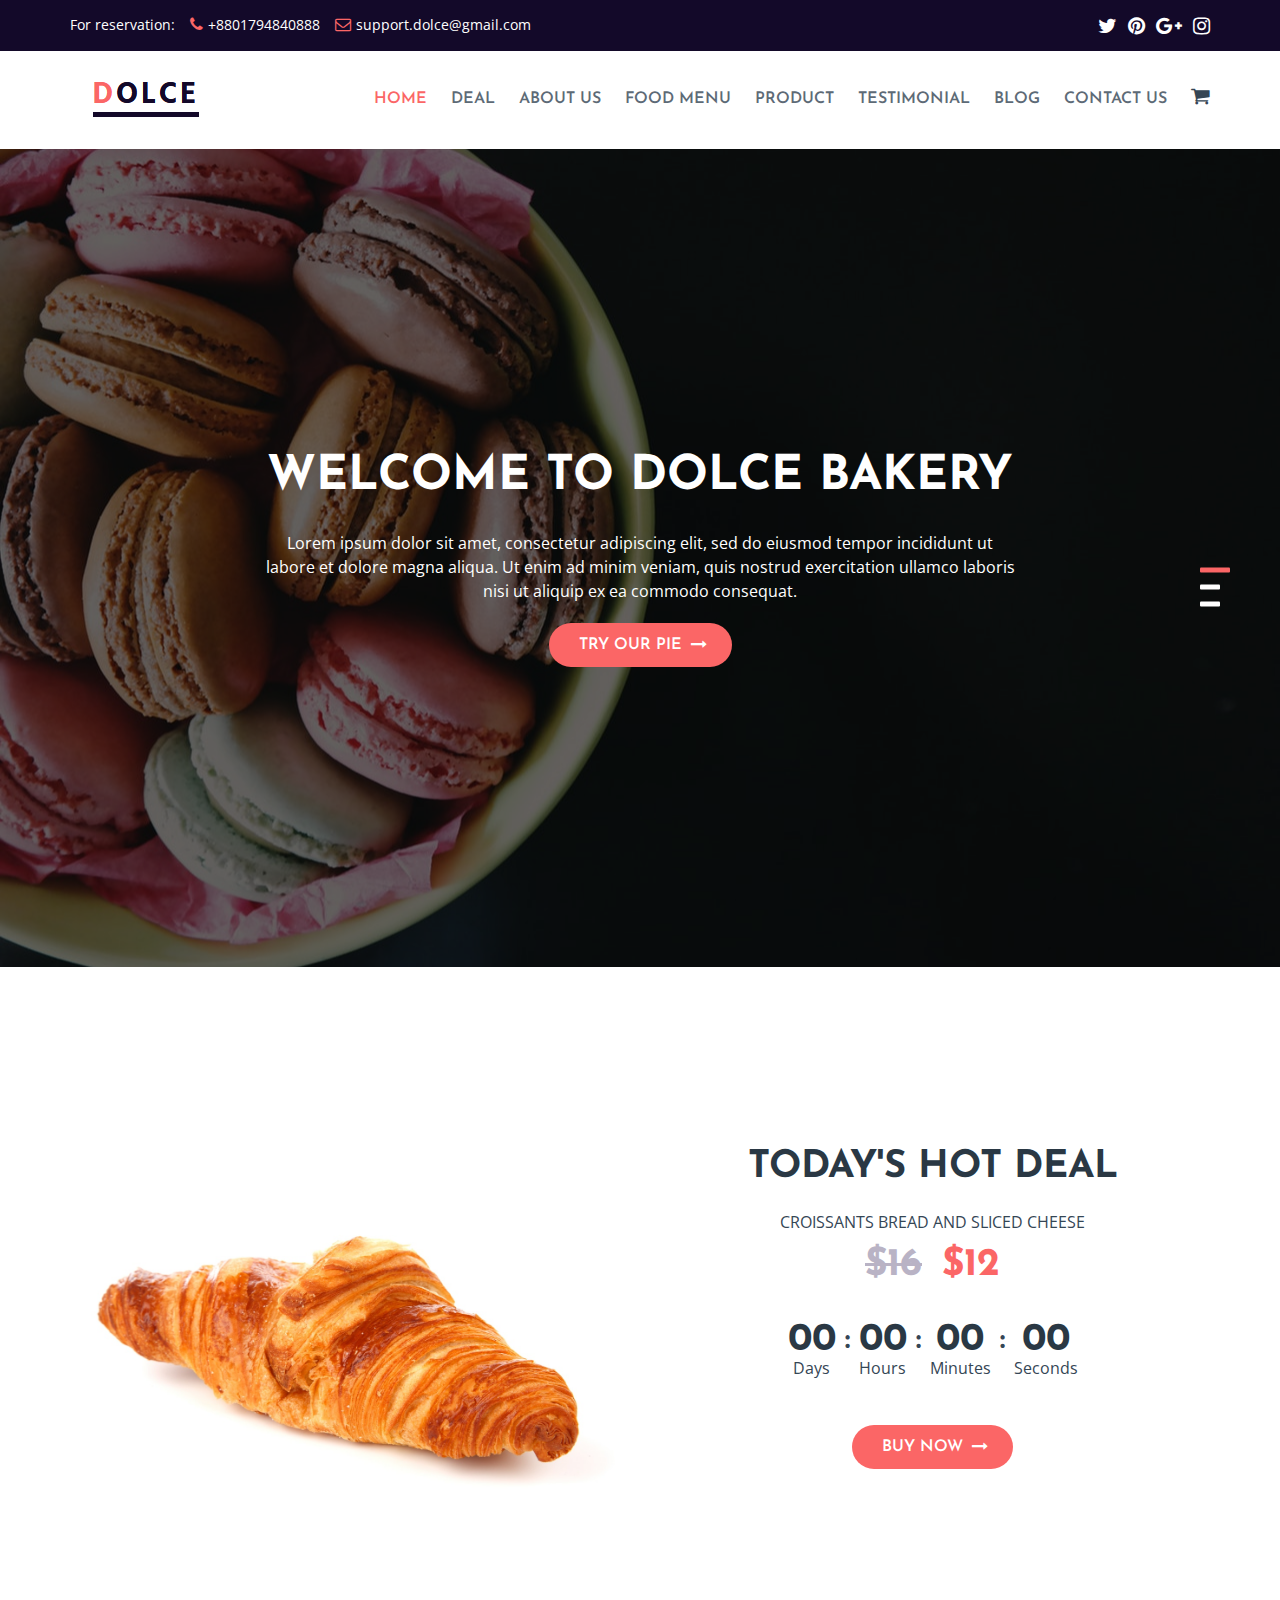
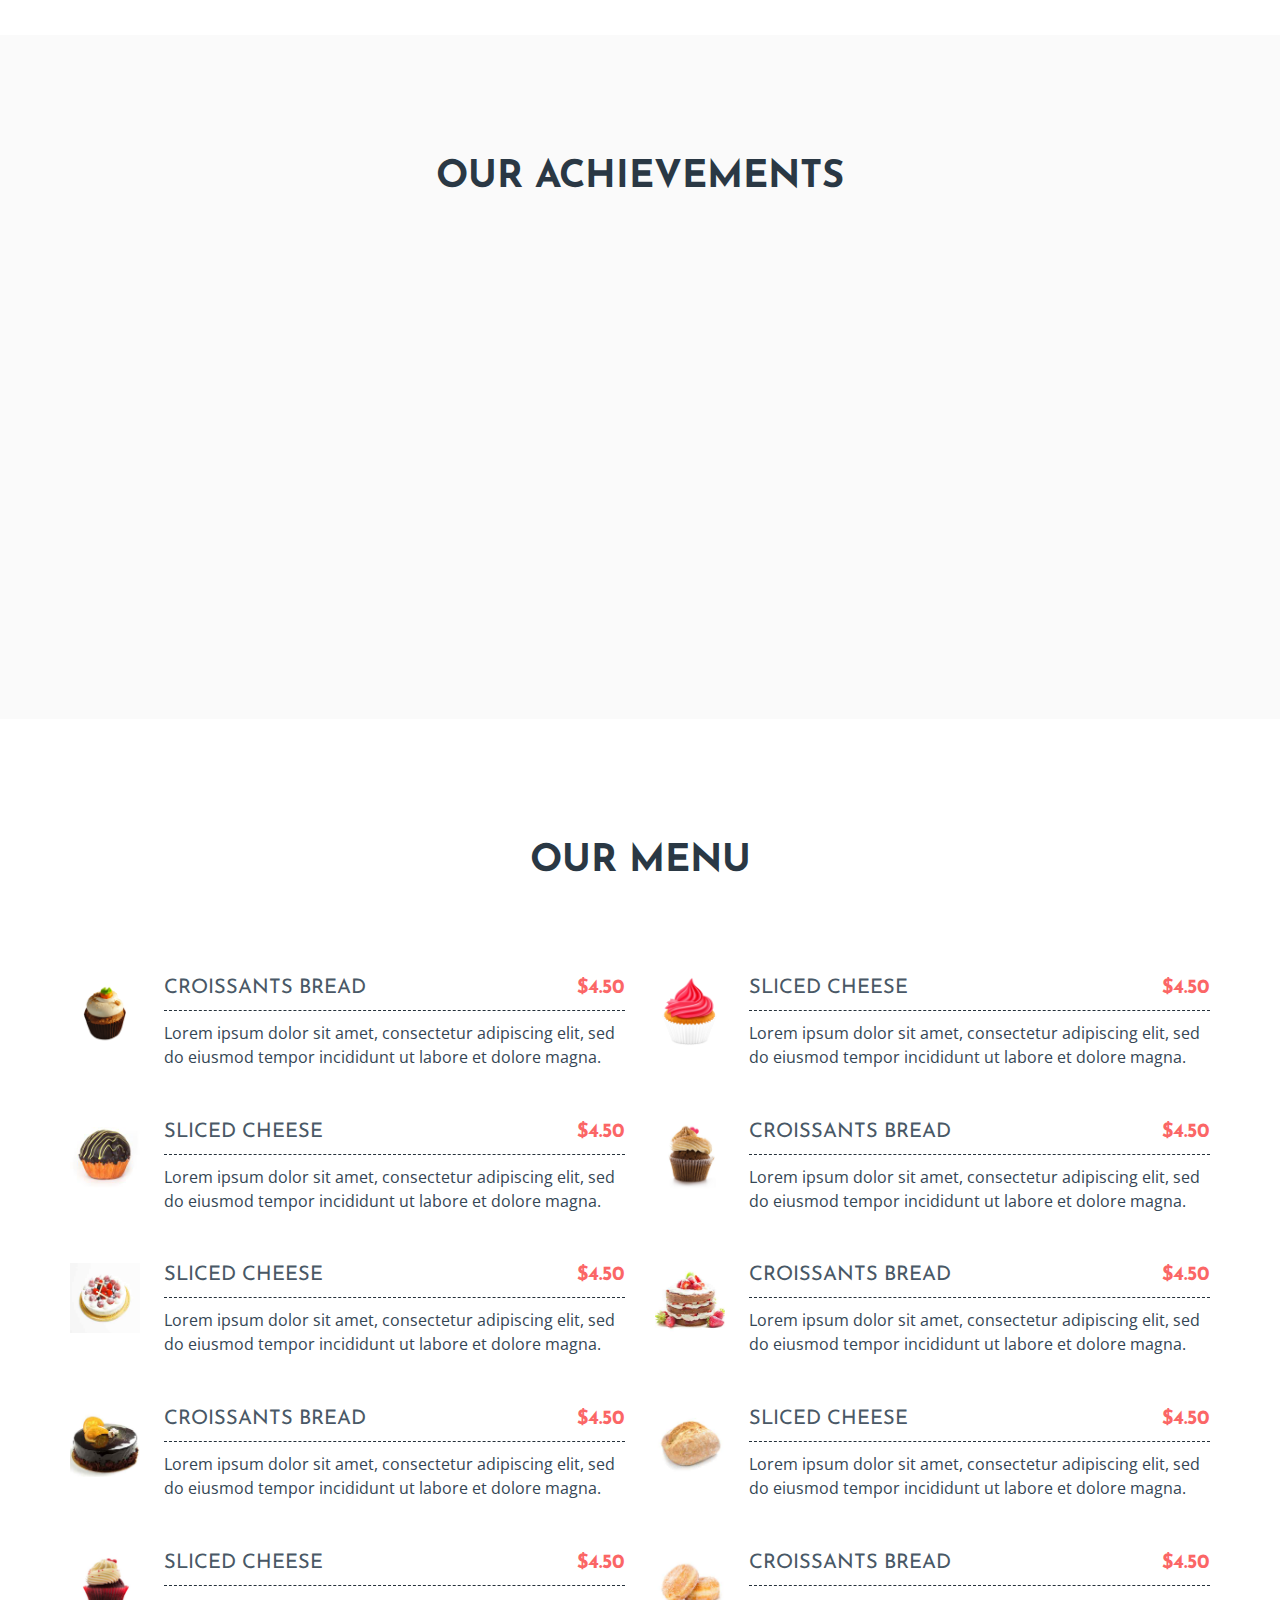
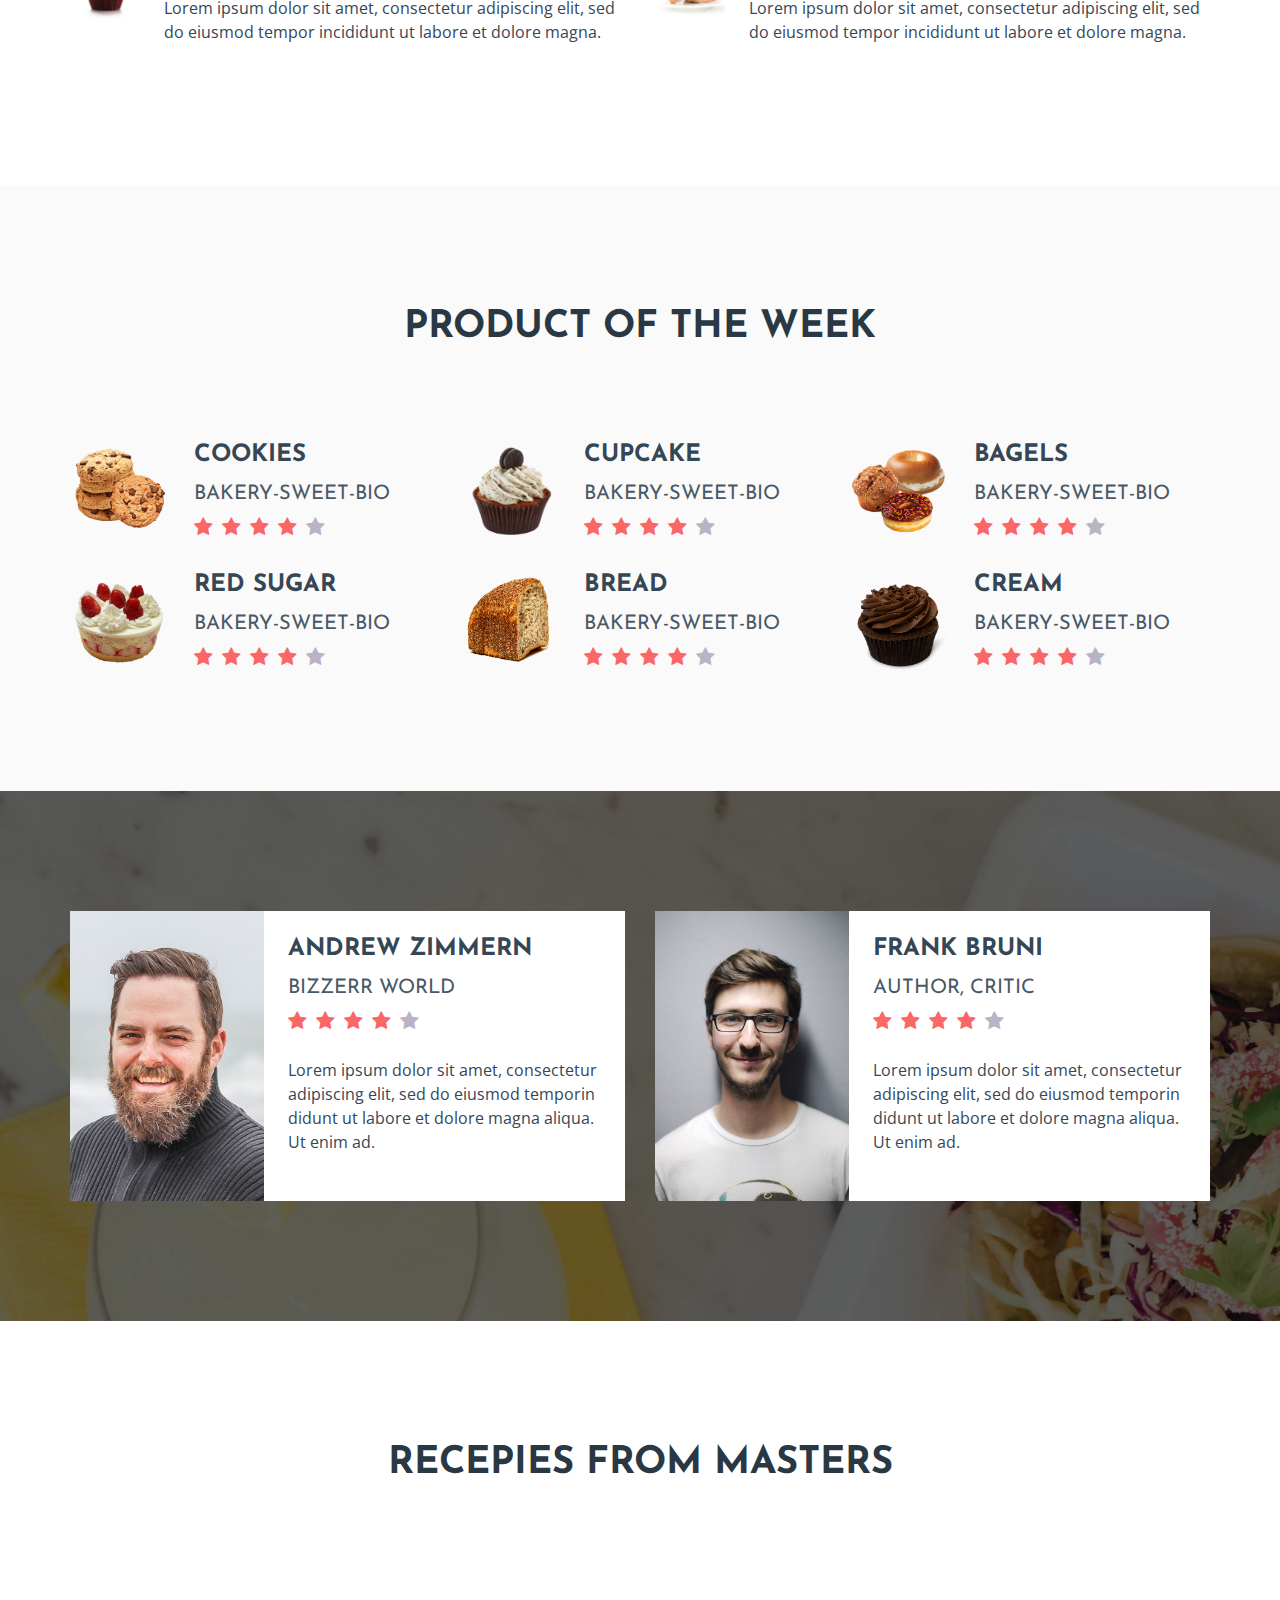
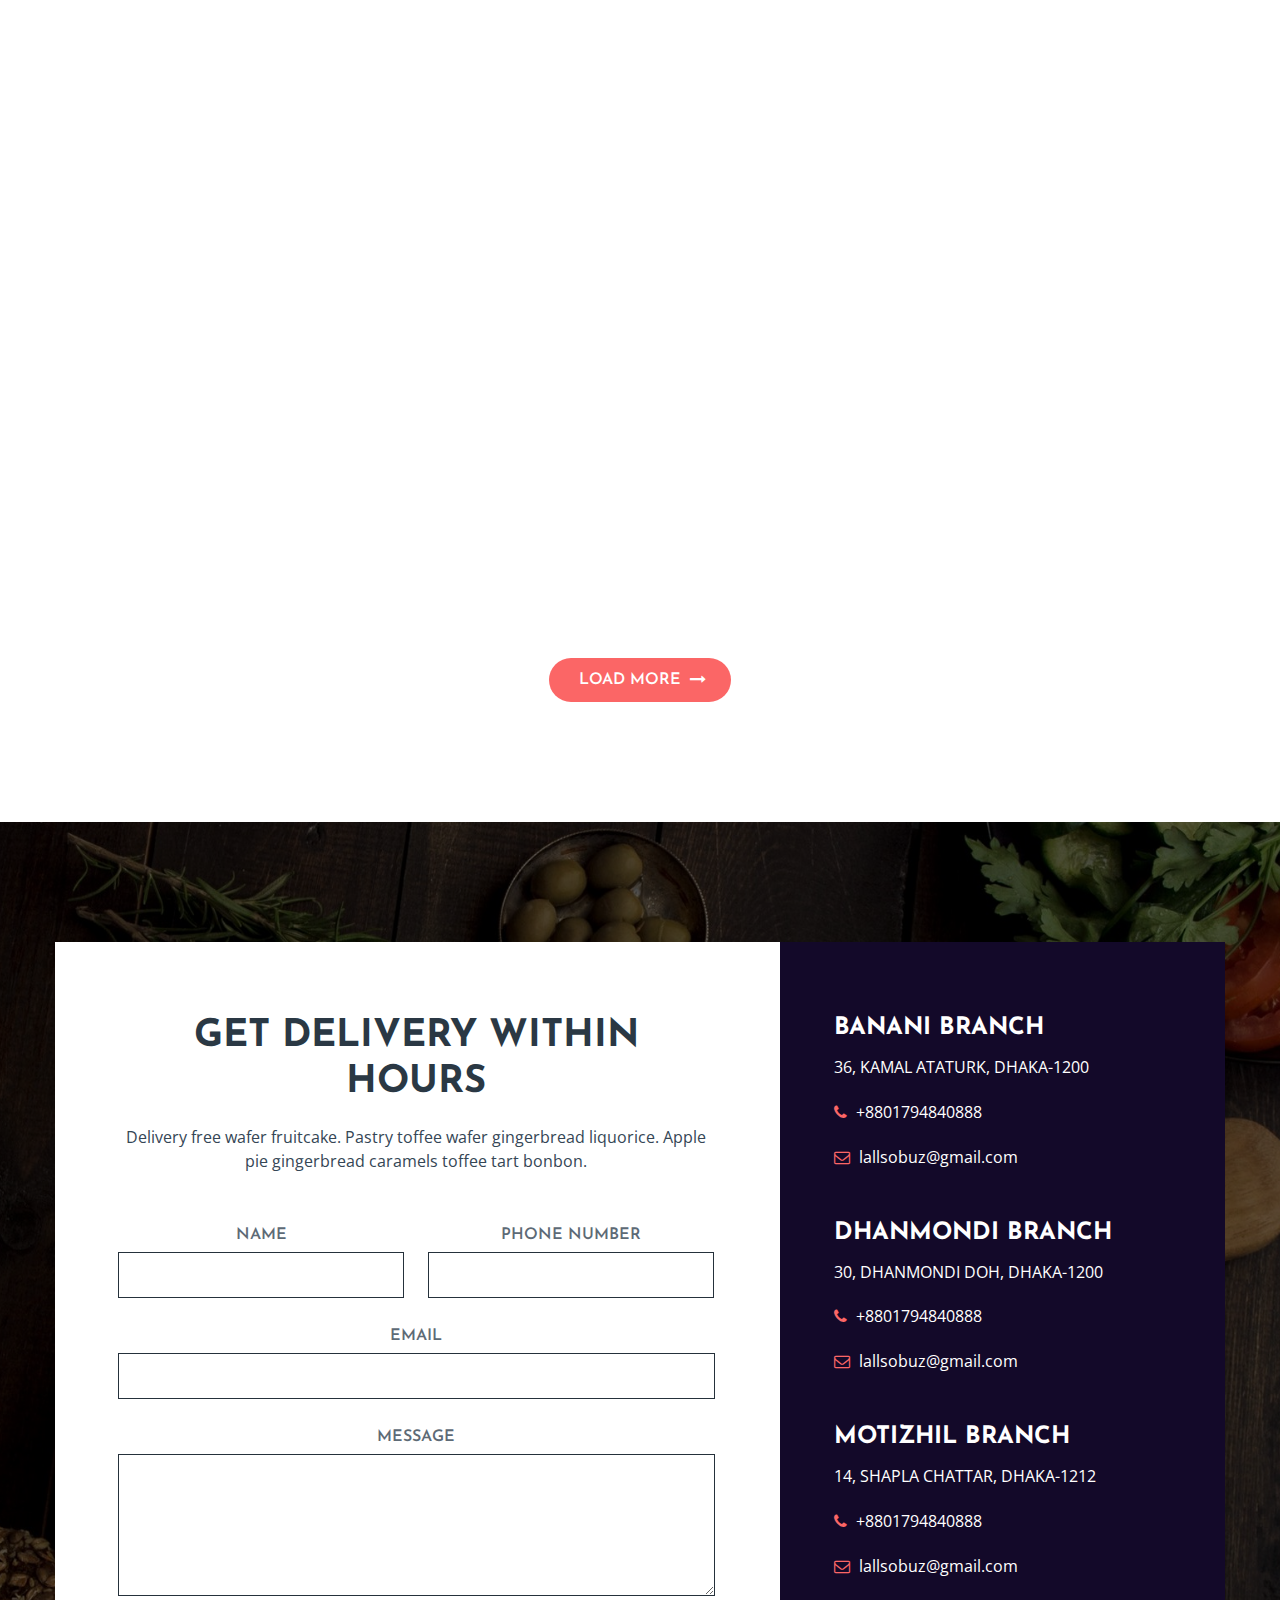
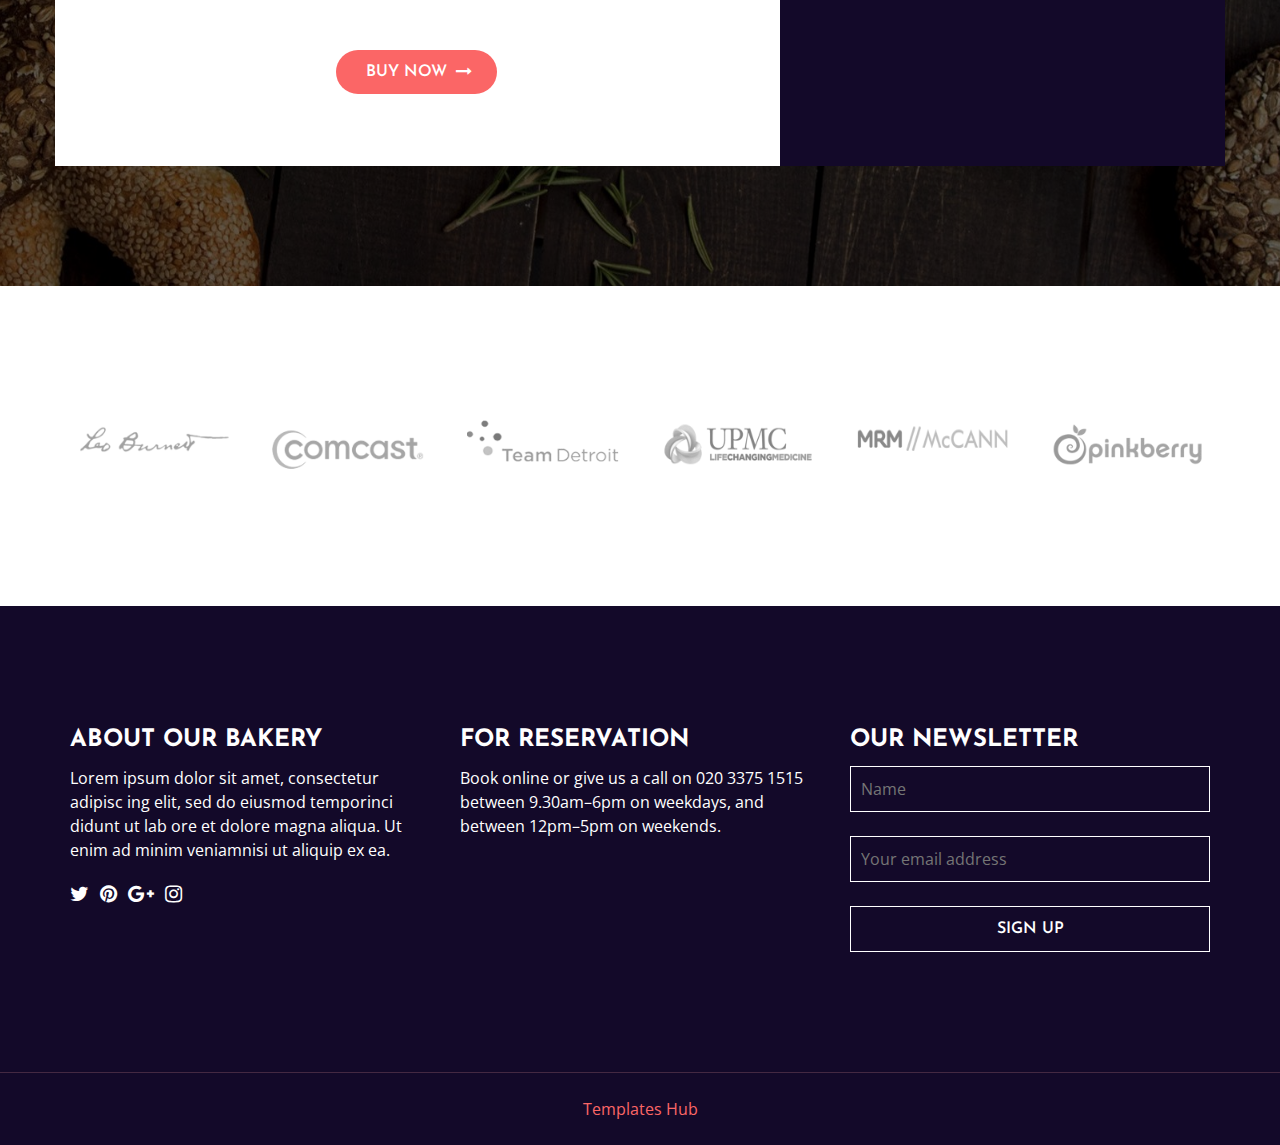
<file: Dolce-Bakery-Template/index.html>
<!DOCTYPE HTML>
<html lang="en-US">
<meta http-equiv="content-type" content="text/html;charset=utf-8"/>
<head>
    <meta charset="UTF-8">
    <meta http-equiv="X-UA-Compatible" content="IE=edge">
    <meta name="viewport" content="width=device-width, initial-scale=1.0">
    <title>Dolce - Bakery HTML Template</title>
    <link rel="shortcut icon" type="image/x-icon" href="favicon.html"/>
    <link href="https://fonts.googleapis.com/css?family=Josefin+Sans:400,600,700" rel="stylesheet">
    <link href="https://fonts.googleapis.com/css?family=Open+Sans" rel="stylesheet">
    <link rel="stylesheet" href="assets/css/bootstrap.min.css">
    <link rel="stylesheet" href="assets/css/font-awesome.min.css">
    <link rel="stylesheet" href="assets/css/owl.carousel.min.css">
    <link rel="stylesheet" href="assets/css/animate.css">
    <link rel="stylesheet" href="style.css">
    <link rel="stylesheet" href="assets/css/responsive.css">
    <!--[if lt IE 9]>
    <script src="//oss.maxcdn.com/html5shiv/3.7.2/html5shiv.min.js"></script>
    <script src="//oss.maxcdn.com/respond/1.4.2/respond.min.js"></script><![endif]--></head>
<body>
<div class="dolce-preloader">
    <div class="spinner"></div>
</div>
<header class="header-area" id="home">
    <div class="header-top">
        <div class="container">
            <div class="row">
                <div class="col-sm-8">
                    <div class="header-top-info">
                        <div class="lg-marginRight-15"><span>For reservation:</span></div>
                        <div class="lg-marginRight-15"><i class="fa fa-phone"></i><span>+8801794840888</span></div>
                        <div><i class="fa fa-envelope-o"></i><span><a href="cdn-cgi/l/email-protection.html"
                                                                      class="__cf_email__"
                                                                      data-cfemail="196a6c6969766b6d377d76757a7c597e74787075377a7674">[email&#160;protected]</a></span>
                        </div>
                    </div>
                </div>
                <div class="col-sm-4">
                    <nav class="header-top-icons">
                        <ul>
                            <li><a href="index-2.html"><i class="fa fa-twitter"></i></a></li>
                            <li><a href="index-2.html"><i class="fa fa-pinterest"></i></a></li>
                            <li><a href="index-2.html"><i class="fa fa-google-plus"></i></a></li>
                            <li><a href="index-2.html"><i class="fa fa-instagram"></i></a></li>
                        </ul>
                    </nav>
                </div>
            </div>
        </div>
    </div>
    <div class="header-menu">
        <div class="container">
            <div class="row">
                <div class="col-md-2">
                    <div class="logo-image"><a href="index-2.html"><img src="assets/images/logo.png" alt="logo"></a>
                    </div>
                </div>
                <div class="col-md-10">
                    <div class="custom-navbar"><i class="fa fa-bars"></i></div>
                    <nav class="main-menu" id="navigation">
                        <ul>
                            <li class="active"><a href="#home" class="scroll-link">home</a></li>
                            <li><a href="#deal" class="scroll-link">deal</a></li>
                            <li><a href="#about" class="scroll-link">about us</a></li>
                            <li><a href="#food-menu" class="scroll-link">food menu</a></li>
                            <li><a href="#product" class="scroll-link">product</a></li>
                            <li><a href="#parallax-1" class="scroll-link">testimonial</a></li>
                            <li><a href="#blog" class="scroll-link">blog</a></li>
                            <li><a href="#contact" class="scroll-link">contact us</a></li>
                            <li><i class="fa fa-shopping-cart"></i></li>
                        </ul>
                        <div class="cart-box">
                            <div class="single-cart">
                                <div class="cart-image"><img src="assets/images/product-2.png" alt="food"></div>
                                <div class="cart-details"><span>cup cake</span>

                                    <p>2 x $40.00</p></div>
                                <div class="close-icon text-right"><i class="fa fa-close"></i></div>
                            </div>
                            <hr>
                            <div class="single-cart">
                                <div class="cart-image"><img src="assets/images/product-4.png" alt="food"></div>
                                <div class="cart-details"><span>cup cake</span>

                                    <p>1 x $25.00</p></div>
                                <div class="close-icon text-right"><i class="fa fa-close"></i></div>
                            </div>
                            <hr>
                            <div class="total-price"><span>total</span><span>$65.00</span></div>
                            <div class="cart-btn"><a href="index-2.html" class="view-cart">view cart</a><a
                                    href="index-2.html" class="checkout">checkout</a></div>
                        </div>
                    </nav>
                </div>
            </div>
        </div>
    </div>
</header>
<section class="welcome-area" id="hero">
    <div class="slider-area owl-carousel">
        <div class="single-slide-1 single-slide-bg">
            <div class="slide-shade">
                <div class="container">
                    <div class="row">
                        <div class="col-lg-8 col-lg-offset-2 col-md-10 col-md-offset-1"><h1>WELCOME TO DOLCE BAKERY</h1>

                            <p>Lorem ipsum dolor sit amet, consectetur adipiscing elit, sed do eiusmod tempor incididunt
                                ut labore et dolore magna aliqua. Ut enim ad minim veniam, quis nostrud exercitation
                                ullamco laboris nisi ut aliquip ex ea commodo consequat.</p><a href="#"
                                                                                               class="custom-btn">try
                                our pie <i class="fa fa-long-arrow-right"></i></a></div>
                    </div>
                </div>
            </div>
        </div>
        <div class="single-slide-2 single-slide-bg">
            <div class="slide-shade">
                <div class="container">
                    <div class="row">
                        <div class="col-lg-8 col-lg-offset-2 col-md-10 col-md-offset-1"><h1>WELCOME TO our cafe</h1>

                            <p>Lorem ipsum dolor sit amet, consectetur adipiscing elit, sed do eiusmod tempor incididunt
                                ut labore et dolore magna aliqua. Ut enim ad minim veniam, quis nostrud exercitation
                                ullamco laboris nisi ut aliquip ex ea commodo consequat.</p><a href="#"
                                                                                               class="custom-btn">try
                                our pie <i class="fa fa-long-arrow-right"></i></a></div>
                    </div>
                </div>
            </div>
        </div>
        <div class="single-slide-3 single-slide-bg">
            <div class="slide-shade">
                <div class="container">
                    <div class="row">
                        <div class="col-lg-8 col-lg-offset-2 col-md-10 col-md-offset-1"><h1>WELCOME TO DOLCE
                            website</h1>

                            <p>Lorem ipsum dolor sit amet, consectetur adipiscing elit, sed do eiusmod tempor incididunt
                                ut labore et dolore magna aliqua. Ut enim ad minim veniam, quis nostrud exercitation
                                ullamco laboris nisi ut aliquip ex ea commodo consequat.</p><a href="#"
                                                                                               class="custom-btn">try
                                our pie <i class="fa fa-long-arrow-right"></i></a></div>
                    </div>
                </div>
            </div>
        </div>
    </div>
</section>
<section class="deal-area section-padding" id="deal">
    <div class="container">
        <div class="row">
            <div class="col-sm-6">
                <div class="deal-bg"></div>
            </div>
            <div class="col-sm-6">
                <div class="deal-countdown text-center"><h2>TODAY'S HOT DEAL</h2>

                    <p>CROISSANTS BREAD AND SLICED CHEESE</p><span class="price">$16</span><span
                            class="discount">$12</span>
                    <ul class="countdown">
                        <li><span class="days">00</span>

                            <p class="days_ref">days</p></li>
                        <li class="seperator">:</li>
                        <li><span class="hours">00</span>

                            <p class="hours_ref">hours</p></li>
                        <li class="seperator">:</li>
                        <li><span class="minutes">00</span>

                            <p class="minutes_ref">minutes</p></li>
                        <li class="seperator">:</li>
                        <li><span class="seconds">00</span>

                            <p class="seconds_ref">seconds</p></li>
                    </ul>
                    <a href="index-2.html" class="custom-btn">buy now <i class="fa fa-long-arrow-right"></i></a></div>
            </div>
        </div>
    </div>
</section>
<section class="about-area section-padding" id="about">
    <div class="container">
        <div class="row">
            <div class="col-md-12">
                <div class="section-top text-center"><h2>OUR ACHIEVEMENTS</h2></div>
            </div>
        </div>
        <div class="row">
            <div class="achievements section-margin">
                <div class="col-md-4 wow fadeIn" data-wow-delay="0.2s">
                    <div class="single-achievement sm-marginBottom-50 xs-marginBottom-50"><img
                            src="assets/images/achievement-1.png" alt="logo"><h4>BAKERY OF THE YEAR</h4>

                        <p>Lorem ipsum dolor sit amet, consectetur adipiscing elit, sed do eiusmod tempor incididunt ut
                            labore et dolore magna.</p></div>
                </div>
                <div class="col-md-4 wow fadeIn" data-wow-delay="0.4s">
                    <div class="single-achievement sm-marginBottom-50 xs-marginBottom-50"><img
                            src="assets/images/achievement-2.png" alt="logo"><h4>BAKERY OF THE YEAR</h4>

                        <p>Lorem ipsum dolor sit amet, consectetur adipiscing elit, sed do eiusmod tempor incididunt ut
                            labore et dolore magna.</p></div>
                </div>
                <div class="col-md-4 wow fadeIn" data-wow-delay="0.6s">
                    <div class="single-achievement"><img src="assets/images/achievement-3.png" alt="logo"><h4>BAKERY OF
                        THE YEAR</h4>

                        <p>Lorem ipsum dolor sit amet, consectetur adipiscing elit, sed do eiusmod tempor incididunt ut
                            labore et dolore magna.</p></div>
                </div>
            </div>
        </div>
    </div>
</section>
<section class="food-menu-area section-padding" id="food-menu">
    <div class="container">
        <div class="row">
            <div class="col-md-12">
                <div class="section-top text-center"><h2>our menu</h2></div>
            </div>
        </div>
        <div class="row">
            <div class="food-menu-items section-margin">
                <div class="col-md-6">
                    <div class="single-food-menu marginBottom-30">
                        <div class="food-menu-image"><img src="assets/images/food-menu-1.png" alt="food"></div>
                        <div class="food-menu-content"><h5>CROISSANTS BREAD</h5><h5>$4.50</h5>
                            <hr>
                            <p>Lorem ipsum dolor sit amet, consectetur adipiscing elit, sed do eiusmod tempor incididunt
                                ut labore et dolore magna.</p></div>
                    </div>
                </div>
                <div class="col-md-6">
                    <div class="single-food-menu marginBottom-30">
                        <div class="food-menu-image"><img src="assets/images/food-menu-2.png" alt="food"></div>
                        <div class="food-menu-content"><h5>SLICED CHEESE</h5><h5>$4.50</h5>
                            <hr>
                            <p>Lorem ipsum dolor sit amet, consectetur adipiscing elit, sed do eiusmod tempor incididunt
                                ut labore et dolore magna.</p></div>
                    </div>
                </div>
                <div class="col-md-6">
                    <div class="single-food-menu marginBottom-30">
                        <div class="food-menu-image"><img src="assets/images/food-menu-3.jpg" alt="food"></div>
                        <div class="food-menu-content"><h5>SLICED CHEESE</h5><h5>$4.50</h5>
                            <hr>
                            <p>Lorem ipsum dolor sit amet, consectetur adipiscing elit, sed do eiusmod tempor incididunt
                                ut labore et dolore magna.</p></div>
                    </div>
                </div>
                <div class="col-md-6">
                    <div class="single-food-menu marginBottom-30">
                        <div class="food-menu-image"><img src="assets/images/food-menu-4.jpg" alt="food"></div>
                        <div class="food-menu-content"><h5>CROISSANTS BREAD</h5><h5>$4.50</h5>
                            <hr>
                            <p>Lorem ipsum dolor sit amet, consectetur adipiscing elit, sed do eiusmod tempor incididunt
                                ut labore et dolore magna.</p></div>
                    </div>
                </div>
                <div class="col-md-6">
                    <div class="single-food-menu marginBottom-30">
                        <div class="food-menu-image"><img src="assets/images/food-menu-5.jpg" alt="food"></div>
                        <div class="food-menu-content"><h5>SLICED CHEESE</h5><h5>$4.50</h5>
                            <hr>
                            <p>Lorem ipsum dolor sit amet, consectetur adipiscing elit, sed do eiusmod tempor incididunt
                                ut labore et dolore magna.</p></div>
                    </div>
                </div>
                <div class="col-md-6">
                    <div class="single-food-menu marginBottom-30">
                        <div class="food-menu-image"><img src="assets/images/food-menu-6.jpg" alt="food"></div>
                        <div class="food-menu-content"><h5>CROISSANTS BREAD</h5><h5>$4.50</h5>
                            <hr>
                            <p>Lorem ipsum dolor sit amet, consectetur adipiscing elit, sed do eiusmod tempor incididunt
                                ut labore et dolore magna.</p></div>
                    </div>
                </div>
                <div class="col-md-6">
                    <div class="single-food-menu marginBottom-30">
                        <div class="food-menu-image"><img src="assets/images/food-menu-7.jpg" alt="food"></div>
                        <div class="food-menu-content"><h5>CROISSANTS BREAD</h5><h5>$4.50</h5>
                            <hr>
                            <p>Lorem ipsum dolor sit amet, consectetur adipiscing elit, sed do eiusmod tempor incididunt
                                ut labore et dolore magna.</p></div>
                    </div>
                </div>
                <div class="col-md-6">
                    <div class="single-food-menu marginBottom-30">
                        <div class="food-menu-image"><img src="assets/images/food-menu-8.jpg" alt="food"></div>
                        <div class="food-menu-content"><h5>SLICED CHEESE</h5><h5>$4.50</h5>
                            <hr>
                            <p>Lorem ipsum dolor sit amet, consectetur adipiscing elit, sed do eiusmod tempor incididunt
                                ut labore et dolore magna.</p></div>
                    </div>
                </div>
                <div class="col-md-6">
                    <div class="single-food-menu xs-marginBottom-30">
                        <div class="food-menu-image"><img src="assets/images/food-menu-9.jpg" alt="food"></div>
                        <div class="food-menu-content"><h5>SLICED CHEESE</h5><h5>$4.50</h5>
                            <hr>
                            <p>Lorem ipsum dolor sit amet, consectetur adipiscing elit, sed do eiusmod tempor incididunt
                                ut labore et dolore magna.</p></div>
                    </div>
                </div>
                <div class="col-md-6">
                    <div class="single-food-menu sm-marginTop-30">
                        <div class="food-menu-image"><img src="assets/images/food-menu-10.jpg" alt="food"></div>
                        <div class="food-menu-content"><h5>CROISSANTS BREAD</h5><h5>$4.50</h5>
                            <hr>
                            <p>Lorem ipsum dolor sit amet, consectetur adipiscing elit, sed do eiusmod tempor incididunt
                                ut labore et dolore magna.</p></div>
                    </div>
                </div>
            </div>
        </div>
    </div>
</section>
<section class="product-area section-padding" id="product">
    <div class="container">
        <div class="row">
            <div class="col-md-12">
                <div class="section-top text-center"><h2>PRODUCT OF THE WEEK</h2></div>
            </div>
        </div>
        <div class="row">
            <div class="products section-margin">
                <div class="col-md-4 col-sm-6">
                    <div class="single-product marginBottom-30 xs-marginBottom-50">
                        <div class="product-image"><img src="assets/images/product-1.png" alt="food"></div>
                        <div class="product-content"><h4>COOKIES</h4><h5>BAKERY-SWEET-BIO</h5>
                            <nav class="review-star">
                                <ul>
                                    <li><i class="fa fa-star"></i></li>
                                    <li><i class="fa fa-star"></i></li>
                                    <li><i class="fa fa-star"></i></li>
                                    <li><i class="fa fa-star"></i></li>
                                    <li><i class="fa fa-star"></i></li>
                                </ul>
                            </nav>
                        </div>
                    </div>
                </div>
                <div class="col-md-4 col-sm-6">
                    <div class="single-product marginBottom-30 xs-marginBottom-50">
                        <div class="product-image"><img src="assets/images/product-2.png" alt="food"></div>
                        <div class="product-content"><h4>CUPCAKE</h4><h5>BAKERY-SWEET-BIO</h5>
                            <nav class="review-star">
                                <ul>
                                    <li><i class="fa fa-star"></i></li>
                                    <li><i class="fa fa-star"></i></li>
                                    <li><i class="fa fa-star"></i></li>
                                    <li><i class="fa fa-star"></i></li>
                                    <li><i class="fa fa-star"></i></li>
                                </ul>
                            </nav>
                        </div>
                    </div>
                </div>
                <div class="col-md-4 col-sm-6">
                    <div class="single-product marginBottom-30 xs-marginBottom-50">
                        <div class="product-image"><img src="assets/images/product-3.png" alt="food"></div>
                        <div class="product-content"><h4>BAGELS</h4><h5>BAKERY-SWEET-BIO</h5>
                            <nav class="review-star">
                                <ul>
                                    <li><i class="fa fa-star"></i></li>
                                    <li><i class="fa fa-star"></i></li>
                                    <li><i class="fa fa-star"></i></li>
                                    <li><i class="fa fa-star"></i></li>
                                    <li><i class="fa fa-star"></i></li>
                                </ul>
                            </nav>
                        </div>
                    </div>
                </div>
                <div class="col-md-4 col-sm-6">
                    <div class="single-product sm-marginBottom-30 xs-marginBottom-50">
                        <div class="product-image"><img src="assets/images/product-4.png" alt="food"></div>
                        <div class="product-content"><h4>RED SUGAR</h4><h5>BAKERY-SWEET-BIO</h5>
                            <nav class="review-star">
                                <ul>
                                    <li><i class="fa fa-star"></i></li>
                                    <li><i class="fa fa-star"></i></li>
                                    <li><i class="fa fa-star"></i></li>
                                    <li><i class="fa fa-star"></i></li>
                                    <li><i class="fa fa-star"></i></li>
                                </ul>
                            </nav>
                        </div>
                    </div>
                </div>
                <div class="col-md-4 col-sm-6">
                    <div class="single-product xs-marginBottom-50">
                        <div class="product-image"><img src="assets/images/product-5.png" alt="food"></div>
                        <div class="product-content"><h4>BREAD</h4><h5>BAKERY-SWEET-BIO</h5>
                            <nav class="review-star">
                                <ul>
                                    <li><i class="fa fa-star"></i></li>
                                    <li><i class="fa fa-star"></i></li>
                                    <li><i class="fa fa-star"></i></li>
                                    <li><i class="fa fa-star"></i></li>
                                    <li><i class="fa fa-star"></i></li>
                                </ul>
                            </nav>
                        </div>
                    </div>
                </div>
                <div class="col-md-4 col-sm-6">
                    <div class="single-product">
                        <div class="product-image"><img src="assets/images/product-6.png" alt="food"></div>
                        <div class="product-content"><h4>CREAM</h4><h5>BAKERY-SWEET-BIO</h5>
                            <nav class="review-star">
                                <ul>
                                    <li><i class="fa fa-star"></i></li>
                                    <li><i class="fa fa-star"></i></li>
                                    <li><i class="fa fa-star"></i></li>
                                    <li><i class="fa fa-star"></i></li>
                                    <li><i class="fa fa-star"></i></li>
                                </ul>
                            </nav>
                        </div>
                    </div>
                </div>
            </div>
        </div>
    </div>
</section>
<section class="testimonial-area" id="parallax-1" data-anchor-target="#parallax-1"
         data-400-top="background-position:0px 0px" data-top-bottom="background-position:0px -300px">
    <div class="testimonial-shade section-padding">
        <div class="container">
            <div class="row">
                <div class="testimonials owl-carousel">
                    <div class="col-md-12">
                        <div class="single-testimonial">
                            <div class="single-testimonial-bg single-testimonial-bg1"></div>
                            <div class="single-testimonial-quote"><h4>ANDREW ZIMMERN</h4><h5>BIZZERR WORLD</h5>
                                <nav class="review-star">
                                    <ul>
                                        <li><i class="fa fa-star"></i></li>
                                        <li><i class="fa fa-star"></i></li>
                                        <li><i class="fa fa-star"></i></li>
                                        <li><i class="fa fa-star"></i></li>
                                        <li><i class="fa fa-star"></i></li>
                                    </ul>
                                </nav>
                                <p>Lorem ipsum dolor sit amet, consectetur adipiscing elit, sed do eiusmod temporin
                                    didunt ut labore et dolore magna aliqua. Ut enim ad.</p></div>
                        </div>
                    </div>
                    <div class="col-md-12">
                        <div class="single-testimonial">
                            <div class="single-testimonial-bg single-testimonial-bg2"></div>
                            <div class="single-testimonial-quote"><h4>FRANK BRUNI</h4><h5>AUTHOR, CRITIC</h5>
                                <nav class="review-star">
                                    <ul>
                                        <li><i class="fa fa-star"></i></li>
                                        <li><i class="fa fa-star"></i></li>
                                        <li><i class="fa fa-star"></i></li>
                                        <li><i class="fa fa-star"></i></li>
                                        <li><i class="fa fa-star"></i></li>
                                    </ul>
                                </nav>
                                <p>Lorem ipsum dolor sit amet, consectetur adipiscing elit, sed do eiusmod temporin
                                    didunt ut labore et dolore magna aliqua. Ut enim ad.</p></div>
                        </div>
                    </div>
                </div>
            </div>
        </div>
    </div>
</section>
<section class="blog-area section-padding" id="blog">
    <div class="container">
        <div class="row">
            <div class="col-md-12">
                <div class="section-top text-center"><h2>RECEPIES FROM MASTERS</h2></div>
            </div>
        </div>
        <div class="row">
            <div class="blogs section-margin">
                <div class="col-md-4 wow fadeIn" data-wow-delay="0.2s">
                    <div class="single-blog sm-marginBottom-30 xs-marginBottom-50">
                        <div class="single-blog-bg single-blog-bg1"></div>
                        <div class="single-blog-content"><h4>BUTTERY TOAST</h4><h6>BY ANDRE RUSSEL - 26 AUG,2018</h6>

                            <p>Lorem ipsum dolor sit amet, consectetur adipisc ing elit, sed do eiusmod temporinci
                                didunt ut lab ore et dolore magna aliqua. Ut enim ad minim veniamnisi ut aliquip ex
                                ea.</p><a href="#" class="read-more-btn">read more</a></div>
                    </div>
                </div>
                <div class="col-md-4 wow fadeIn" data-wow-delay="0.4s">
                    <div class="single-blog sm-marginBottom-30 xs-marginBottom-50">
                        <div class="single-blog-bg single-blog-bg2"></div>
                        <div class="single-blog-content"><h4>PUMKIN SALTED BUN</h4><h6>BY ANDRE RUSSEL - 26
                            AUG,2018</h6>

                            <p>Lorem ipsum dolor sit amet, consectetur adipisc ing elit, sed do eiusmod temporinci
                                didunt ut lab ore et dolore magna aliqua. Ut enim ad minim veniamnisi ut aliquip ex
                                ea.</p><a href="#" class="read-more-btn">read more</a></div>
                    </div>
                </div>
                <div class="col-md-4 wow fadeIn" data-wow-delay="0.6s">
                    <div class="single-blog">
                        <div class="single-blog-bg single-blog-bg3"></div>
                        <div class="single-blog-content"><h4>TARTINE STYLE BREAD</h4><h6>BY ANDRE RUSSEL - 26
                            AUG,2018</h6>

                            <p>Lorem ipsum dolor sit amet, consectetur adipisc ing elit, sed do eiusmod temporinci
                                didunt ut lab ore et dolore magna aliqua. Ut enim ad minim veniamnisi ut aliquip ex
                                ea.</p><a href="#" class="read-more-btn">read more</a></div>
                    </div>
                </div>
            </div>
        </div>
        <div class="row">
            <div class="col-md-12">
                <div class="blog-btn text-center"><a href="index-2.html" class="custom-btn">load more <i
                        class="fa fa-long-arrow-right"></i></a></div>
            </div>
        </div>
    </div>
</section>
<section class="contact-area" id="contact">
    <div class="contact-shade section-padding">
        <div class="container">
            <div class="row">
                <div class="contact-details">
                    <div class="col-md-7">
                        <div class="contact-form text-center"><h2>GET DELIVERY WITHIN HOURS</h2>

                            <p>Delivery free wafer fruitcake. Pastry toffee wafer gingerbread liquorice. Apple pie
                                gingerbread caramels toffee tart bonbon.</p>

                            <form action="">
                                <div class="name-input lg-marginBottom-24"><label for="name">name</label><input
                                        type="text" id="name"></div>
                                <div class="phone-input lg-marginBottom-24"><label for="phone">phone
                                    number</label><input type="text" id="phone"></div>
                                <div class="email-input lg-marginBottom-24"><label for="email">email</label><input
                                        type="text" id="email"></div>
                                <div class="message-box"><label for="message">message</label><textarea name="name"
                                                                                                       id="message"
                                                                                                       rows="5"
                                                                                                       cols="10"></textarea>
                                </div>
                                <a href="index-2.html" class="custom-btn">buy now <i class="fa fa-long-arrow-right"></i></a>
                            </form>
                        </div>
                    </div>
                    <div class="col-md-4 col-md-offset-1">
                        <div class="contact-address">
                            <div class="single-address marginBottom-50"><h4>BANANI BRANCH</h4>

                                <p>36, KAMAL ATATURK, DHAKA-1200</p>

                                <p><i class="fa fa-phone"></i> +8801794840888</p>

                                <p><i class="fa fa-envelope-o"></i> <a href="cdn-cgi/l/email-protection.html"
                                                                       class="__cf_email__"
                                                                       data-cfemail="cea2afa2a2bda1acbbb48ea9a3afa7a2e0ada1a3">[email&#160;protected]</a>
                                </p></div>
                            <div class="single-address marginBottom-50"><h4>DHANMONDI BRANCH</h4>

                                <p>30, DHANMONDI DOH, DHAKA-1200</p>

                                <p><i class="fa fa-phone"></i> +8801794840888</p>

                                <p><i class="fa fa-envelope-o"></i> <a href="cdn-cgi/l/email-protection.html"
                                                                       class="__cf_email__"
                                                                       data-cfemail="e08c818c8c938f82959aa0878d81898cce838f8d">[email&#160;protected]</a>
                                </p></div>
                            <div class="single-address"><h4>MOTIZHIL BRANCH</h4>

                                <p>14, SHAPLA CHATTAR, DHAKA-1212</p>

                                <p><i class="fa fa-phone"></i> +8801794840888</p>

                                <p><i class="fa fa-envelope-o"></i> <a href="cdn-cgi/l/email-protection.html"
                                                                       class="__cf_email__"
                                                                       data-cfemail="c2aea3aeaeb1ada0b7b882a5afa3abaeeca1adaf">[email&#160;protected]</a>
                                </p></div>
                        </div>
                    </div>
                </div>
            </div>
        </div>
    </div>
</section>
<div class="brand-area section-padding text-center" id="brand">
    <div class="container">
        <div class="row">
            <div class="col-md-2 col-sm-4">
                <div class="single-brand sm-marginBottom-30 xs-marginBottom-30 wideXS-marginBottom-30"><img
                        src="assets/images/brand-1.png" alt="brand"></div>
            </div>
            <div class="col-md-2 col-sm-4">
                <div class="single-brand sm-marginBottom-30 xs-marginBottom-30 wideXS-marginBottom-30"><img
                        src="assets/images/brand-2.png" alt="brand"></div>
            </div>
            <div class="col-md-2 col-sm-4">
                <div class="single-brand sm-marginBottom-30 xs-marginBottom-30 wideXS-marginBottom-30"><img
                        src="assets/images/brand-3.png" alt="brand"></div>
            </div>
            <div class="col-md-2 col-sm-4">
                <div class="single-brand xs-marginBottom-30 wideXS-marginBottom-30"><img src="assets/images/brand-4.png"
                                                                                         alt="brand"></div>
            </div>
            <div class="col-md-2 col-sm-4">
                <div class="single-brand xs-marginBottom-30"><img src="assets/images/brand-5.png" alt="brand"></div>
            </div>
            <div class="col-md-2 col-sm-4">
                <div class="single-brand"><img src="assets/images/brand-6.png" alt="brand"></div>
            </div>
        </div>
    </div>
</div>
<footer class="footer-area" id="footer">
    <div class="footer-widget section-padding">
        <div class="container">
            <div class="row">
                <div class="col-md-4">
                    <div class="single-widget sm-marginBottom-50 xs-marginBottom-50"><h4>ABOUT OUR BAKERY</h4>

                        <p>Lorem ipsum dolor sit amet, consectetur adipisc ing elit, sed do eiusmod temporinci didunt ut
                            lab ore et dolore magna aliqua. Ut enim ad minim veniamnisi ut aliquip ex ea.</p>
                        <nav class="footer-widget-icons">
                            <ul>
                                <li><a href="index-2.html"><i class="fa fa-twitter"></i></a></li>
                                <li><a href="index-2.html"><i class="fa fa-pinterest"></i></a></li>
                                <li><a href="index-2.html"><i class="fa fa-google-plus"></i></a></li>
                                <li><a href="index-2.html"><i class="fa fa-instagram"></i></a></li>
                            </ul>
                        </nav>
                    </div>
                </div>
                <div class="col-md-4">
                    <div class="single-widget sm-marginBottom-50 xs-marginBottom-50"><h4>FOR RESERVATION</h4>

                        <p>Book online or give us a call on 020 3375 1515 between 9.30am–6pm on weekdays, and between
                            12pm–5pm on weekends.</p></div>
                </div>
                <div class="col-md-4">
                    <div class="single-widget"><h4>our newsletter</h4>

                        <form action=""><input type="text"
                                                                                       placeholder="Name"><input
                                type="email" placeholder="Your email address"><input type="submit" value="sign up">
                        </form>
                    </div>
                </div>
            </div>
        </div>
    </div>
    <div class="footer-copyright text-center">
        <div class="container">
            <div class="row">
                <div class="col-md-12"><span><a target="_blank" href="https://www.templateshub.net">Templates Hub</a></span></div>
            </div>
        </div>
    </div>
</footer>
<script data-cfasync="false" src="cdn-cgi/scripts/5c5dd728/cloudflare-static/email-decode.min.js"></script>
<script src="assets/js/vendor/jquery-2.2.4.min.js"></script>
<script src="assets/js/vendor/bootstrap.min.js"></script>
<script src="assets/js/vendor/jquery.downCount.js"></script>
<script src="assets/js/vendor/jquery.sticky.js"></script>
<script src="assets/js/vendor/jquery-easing.js"></script>
<script src="assets/js/vendor/owl.carousel.min.js"></script>
<script src="assets/js/vendor/skrollr.min.js"></script>
<script src="assets/js/vendor/wow.min.js"></script>
<script src="assets/js/main.js"></script>
</body>
</html>
</file>
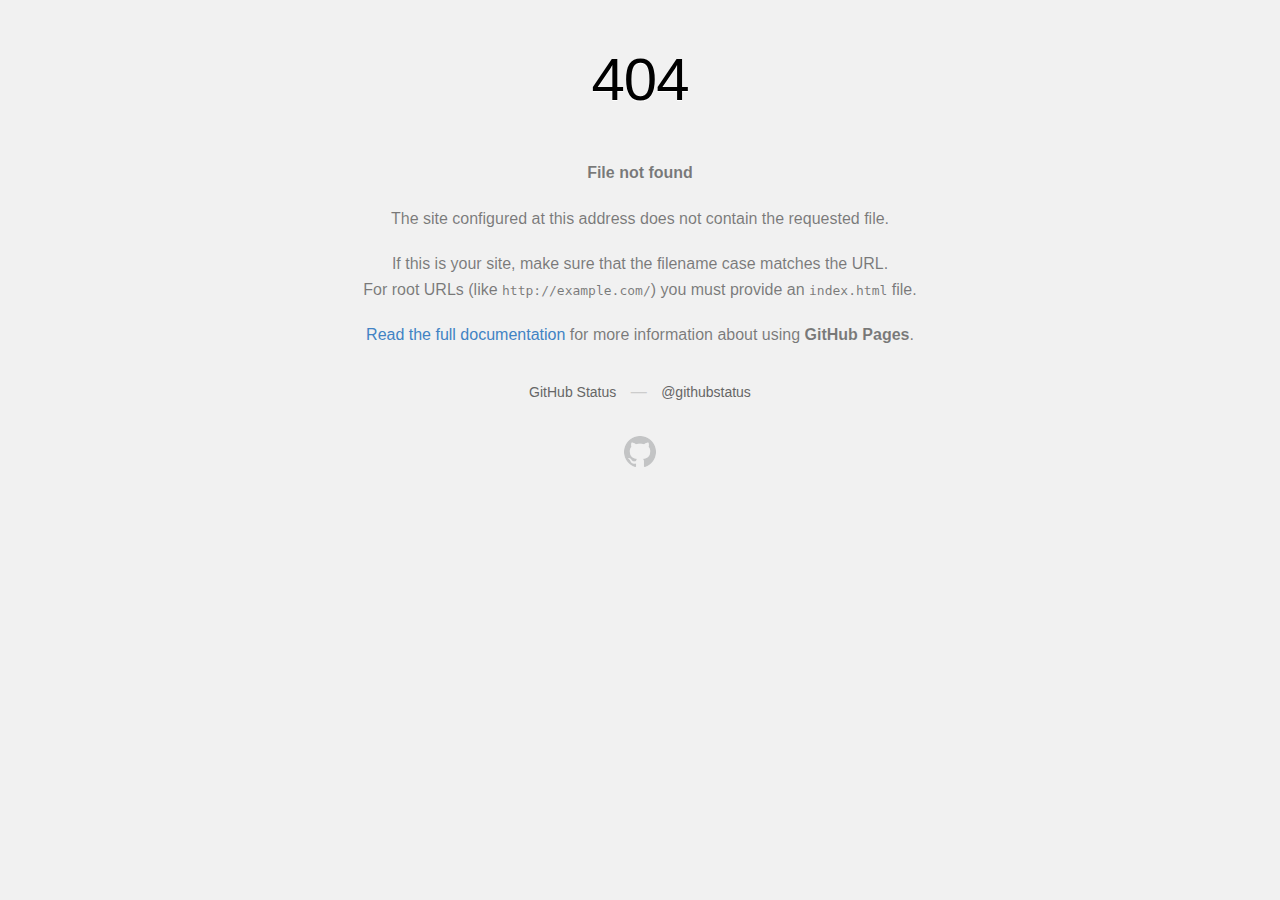
<file: Dolce-Bakery-Template/favicon.html>
<!DOCTYPE html>
<html>
  <head>
    <meta http-equiv="Content-type" content="text/html; charset=utf-8">
    <meta http-equiv="Content-Security-Policy" content="default-src 'none'; style-src 'unsafe-inline'; img-src data:; connect-src 'self'">
    <title>Page not found &middot; GitHub Pages</title>
    <style type="text/css" media="screen">
      body {
        background-color: #f1f1f1;
        margin: 0;
        font-family: "Helvetica Neue", Helvetica, Arial, sans-serif;
      }

      .container { margin: 50px auto 40px auto; width: 600px; text-align: center; }

      a { color: #4183c4; text-decoration: none; }
      a:hover { text-decoration: underline; }

      h1 { width: 800px; position:relative; left: -100px; letter-spacing: -1px; line-height: 60px; font-size: 60px; font-weight: 100; margin: 0px 0 50px 0; text-shadow: 0 1px 0 #fff; }
      p { color: rgba(0, 0, 0, 0.5); margin: 20px 0; line-height: 1.6; }

      ul { list-style: none; margin: 25px 0; padding: 0; }
      li { display: table-cell; font-weight: bold; width: 1%; }

      .logo { display: inline-block; margin-top: 35px; }
      .logo-img-2x { display: none; }
      @media
      only screen and (-webkit-min-device-pixel-ratio: 2),
      only screen and (   min--moz-device-pixel-ratio: 2),
      only screen and (     -o-min-device-pixel-ratio: 2/1),
      only screen and (        min-device-pixel-ratio: 2),
      only screen and (                min-resolution: 192dpi),
      only screen and (                min-resolution: 2dppx) {
        .logo-img-1x { display: none; }
        .logo-img-2x { display: inline-block; }
      }

      #suggestions {
        margin-top: 35px;
        color: #ccc;
      }
      #suggestions a {
        color: #666666;
        font-weight: 200;
        font-size: 14px;
        margin: 0 10px;
      }

    </style>
  </head>
  <body>

    <div class="container">

      <h1>404</h1>
      <p><strong>File not found</strong></p>

      <p>
        The site configured at this address does not
        contain the requested file.
      </p>

      <p>
        If this is your site, make sure that the filename case matches the URL.<br>
        For root URLs (like <code>http://example.com/</code>) you must provide an
        <code>index.html</code> file.
      </p>

      <p>
        <a href="https://help.github.com/pages/">Read the full documentation</a>
        for more information about using <strong>GitHub Pages</strong>.
      </p>

      <div id="suggestions">
        <a href="https://status.github.com">GitHub Status</a> &mdash;
        <a href="https://twitter.com/githubstatus">@githubstatus</a>
      </div>

      <a href="/" class="logo logo-img-1x">
        <img width="32" height="32" title="" alt="" src="[data-uri]">
      </a>

      <a href="/" class="logo logo-img-2x">
        <img width="32" height="32" title="" alt="" src="[data-uri]">
      </a>
    </div>
  </body>
</html>
</file>
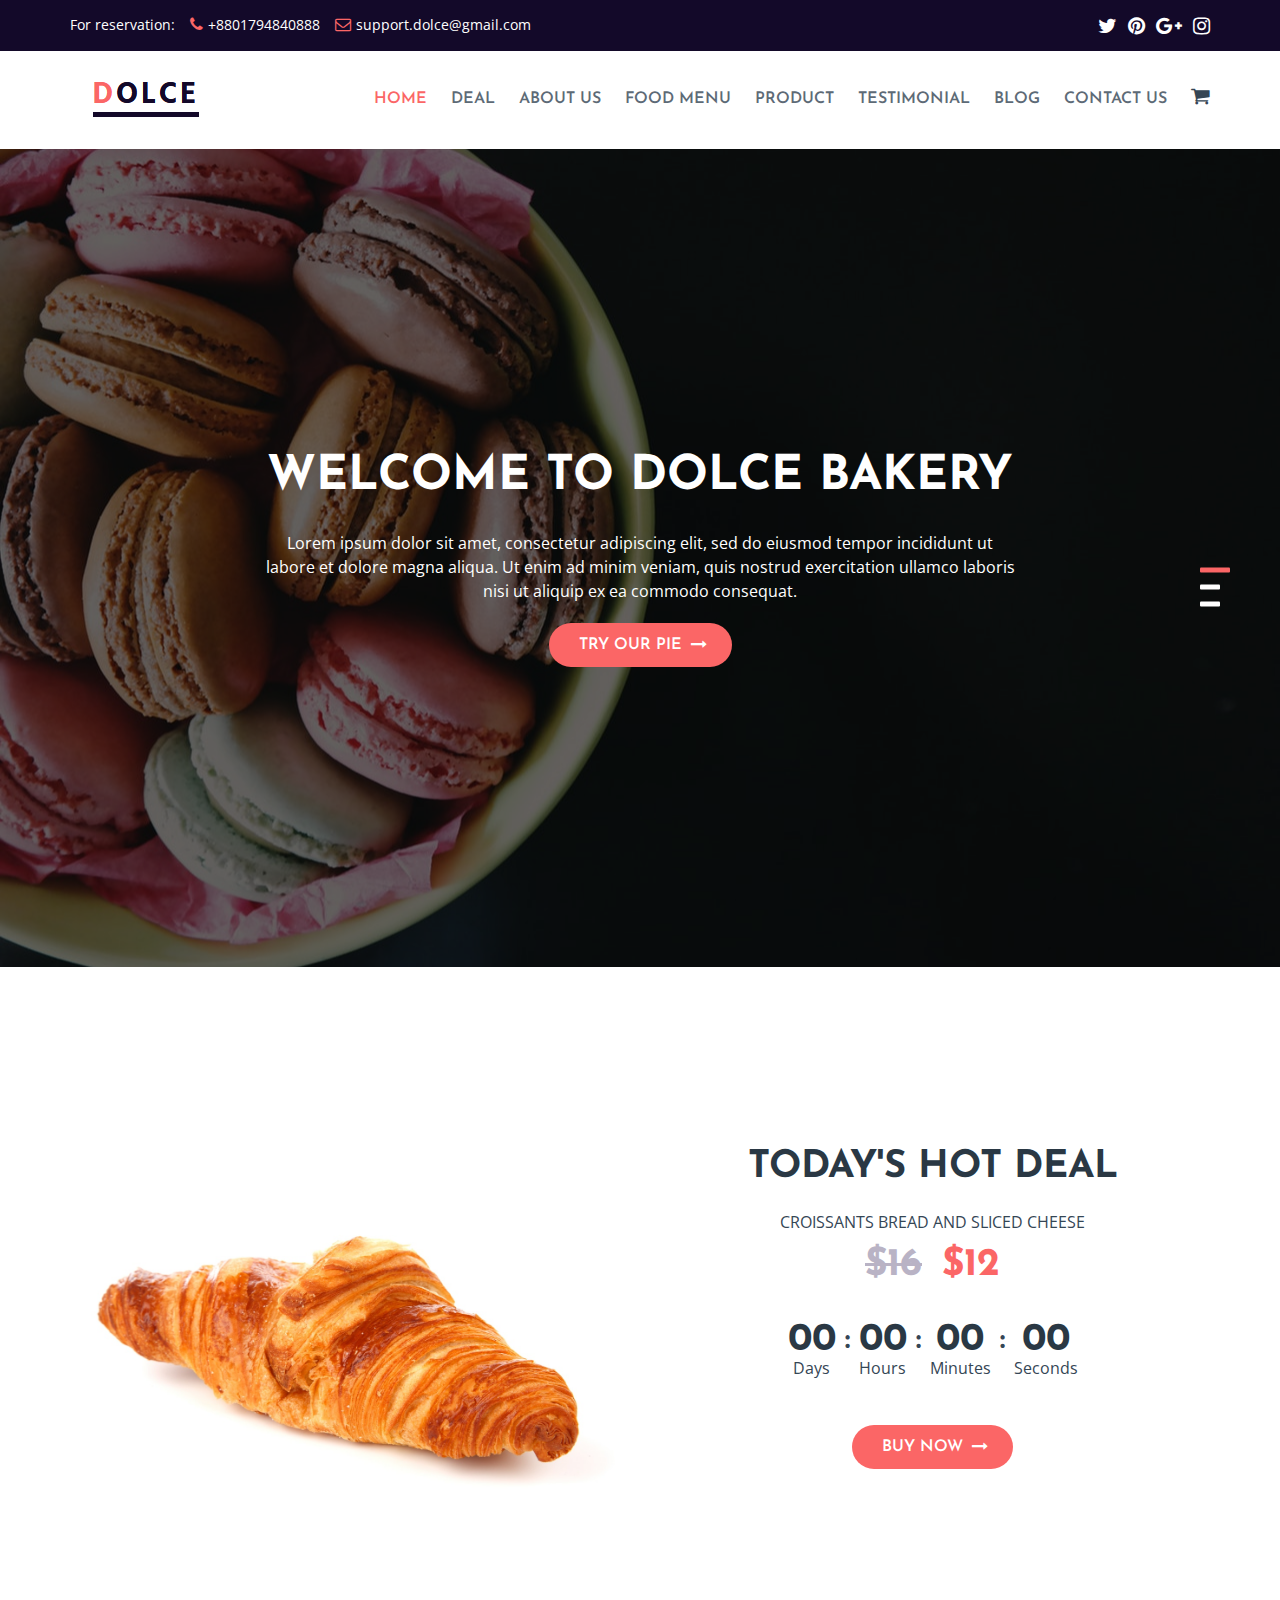
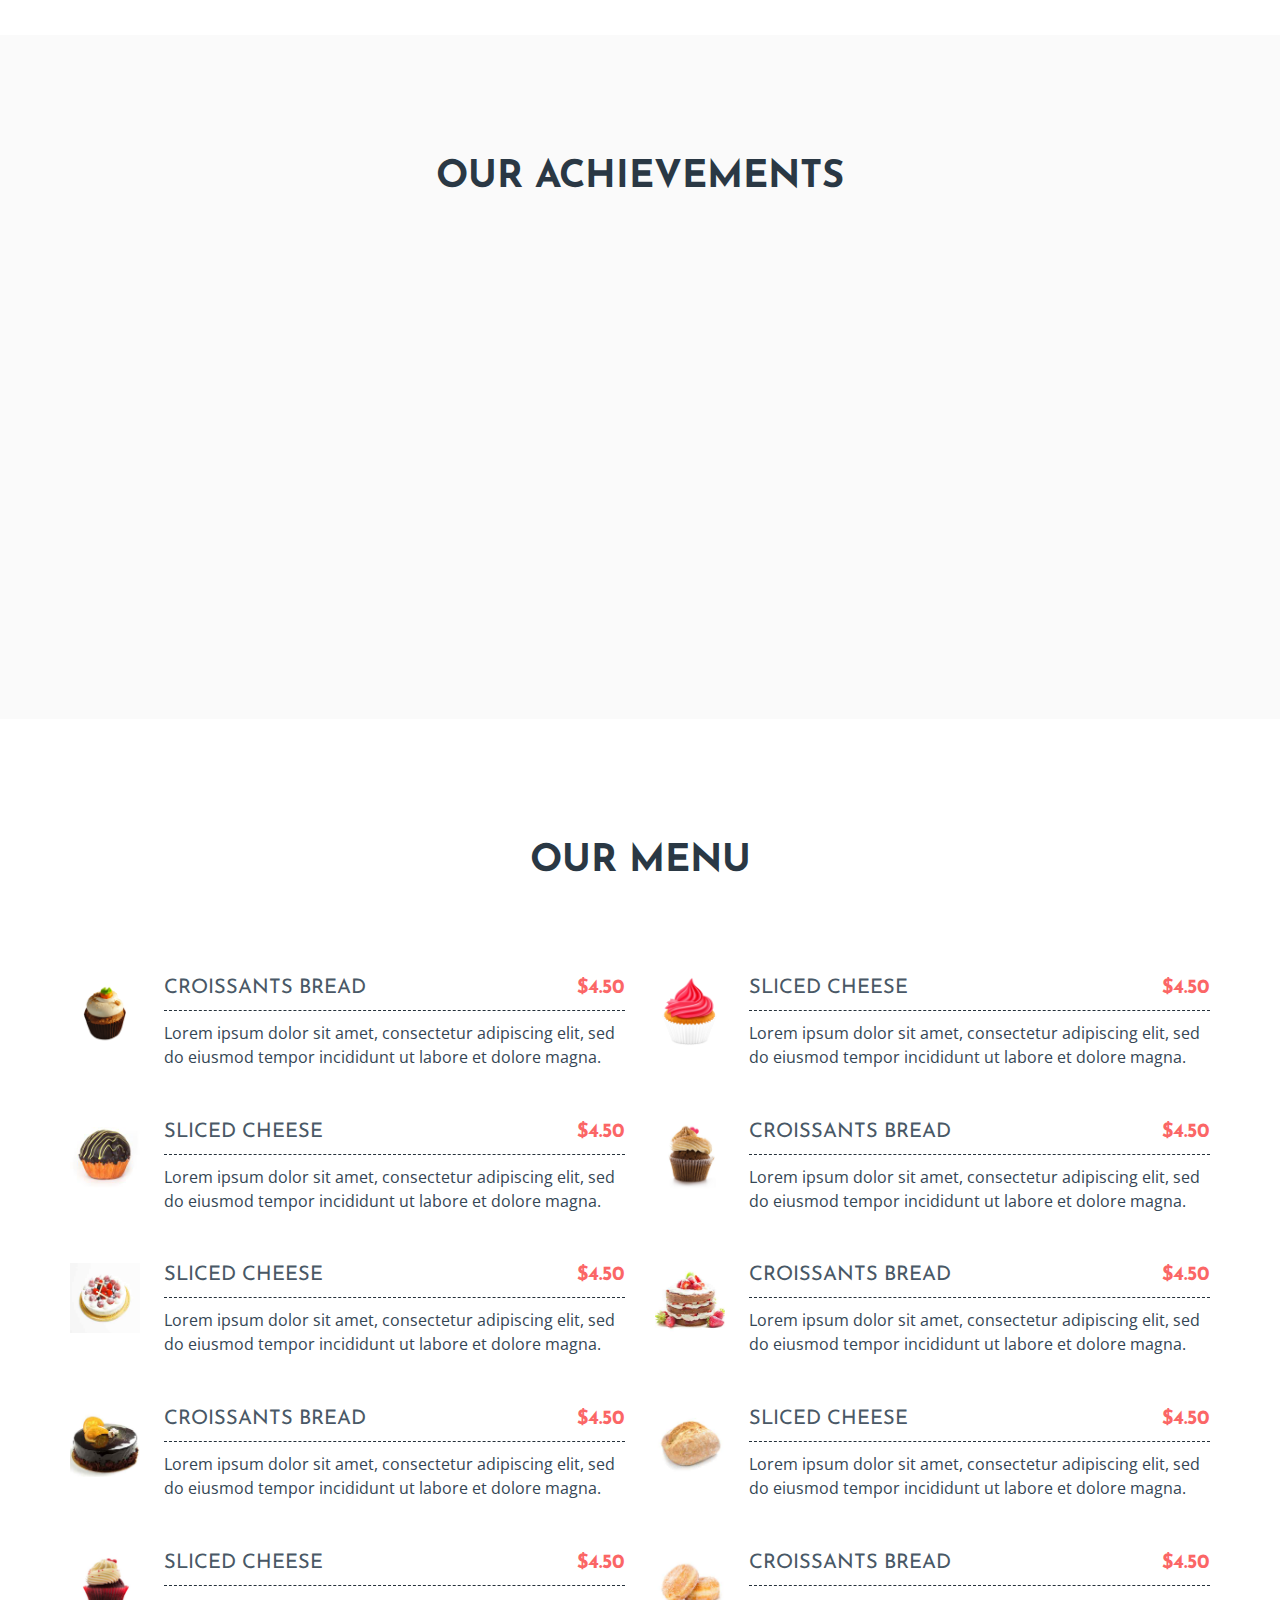
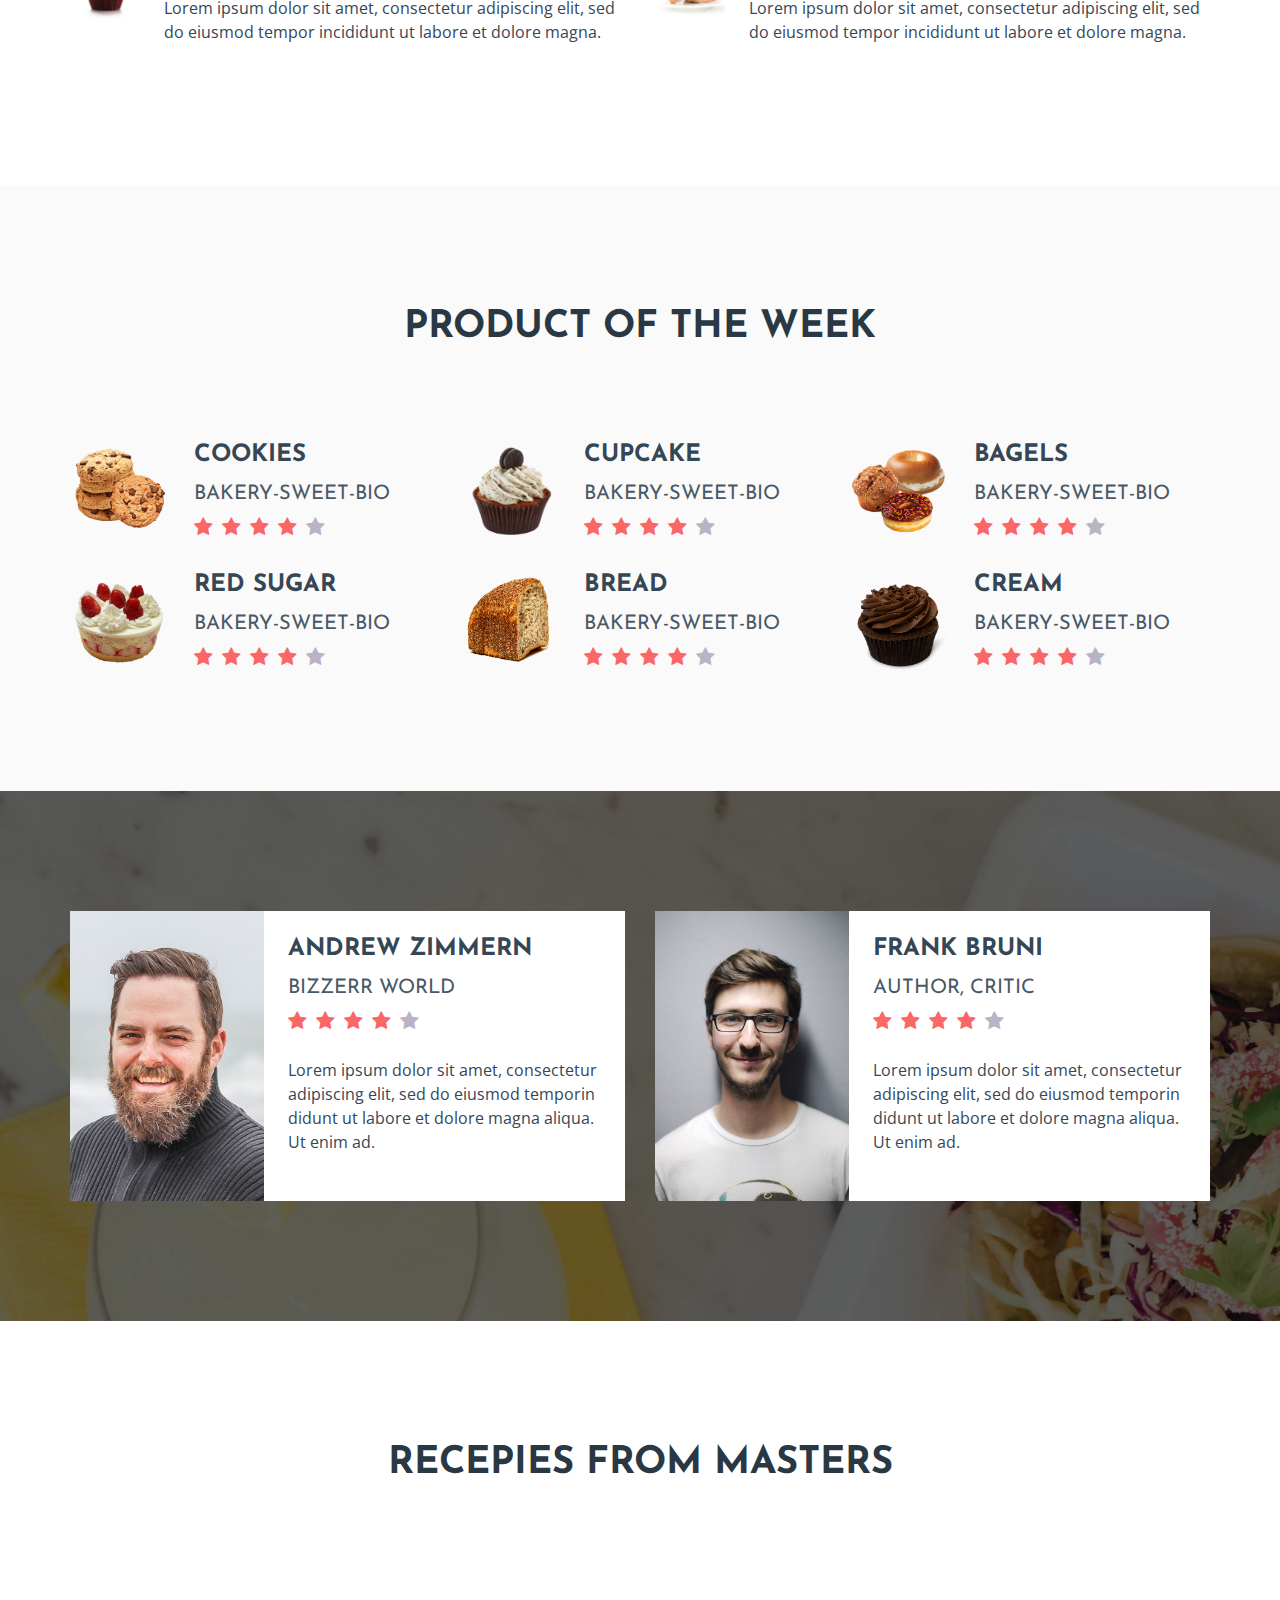
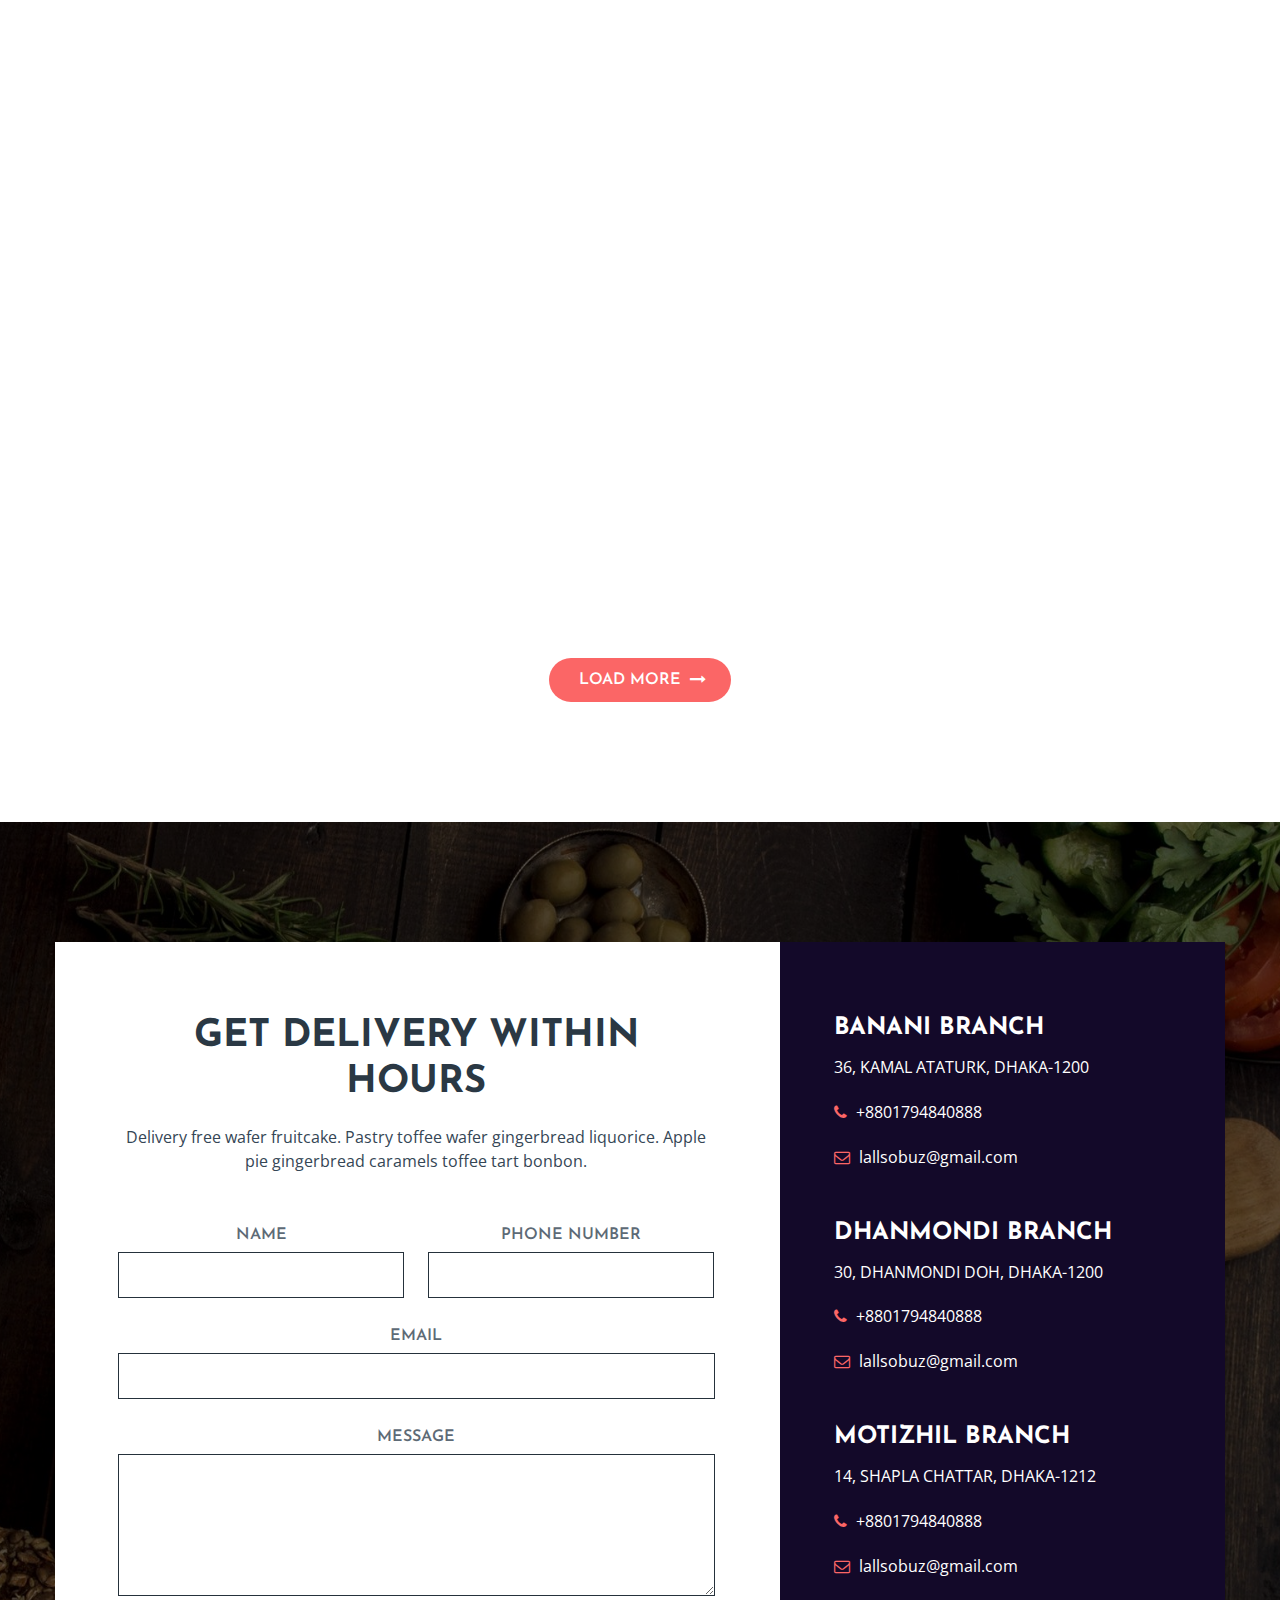
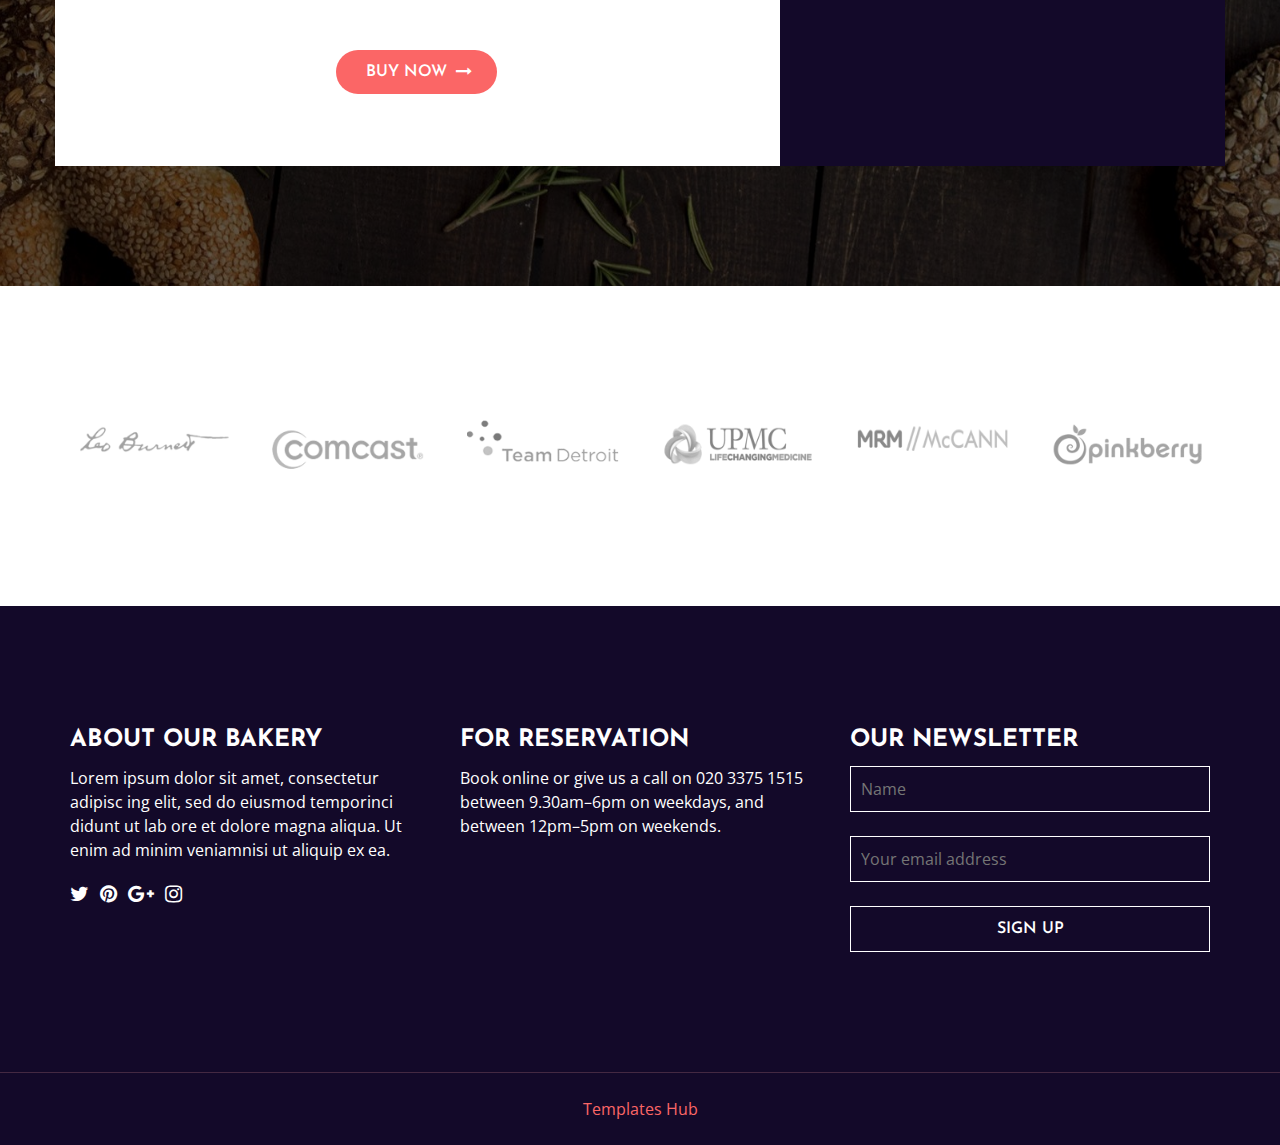
<file: Dolce-Bakery-Template/index-2.html>
<!DOCTYPE HTML>
<html lang="en-US">
<meta http-equiv="content-type" content="text/html;charset=utf-8"/><!-- /Added by HTTrack -->
<head>
    <meta charset="UTF-8">
    <meta http-equiv="X-UA-Compatible" content="IE=edge">
    <meta name="viewport" content="width=device-width, initial-scale=1.0">
    <title>Dolce - Bakery HTML Template</title>
    <link rel="shortcut icon" type="image/x-icon" href="favicon.html"/>
    <link href="https://fonts.googleapis.com/css?family=Josefin+Sans:400,600,700" rel="stylesheet">
    <link href="https://fonts.googleapis.com/css?family=Open+Sans" rel="stylesheet">
    <link rel="stylesheet" href="assets/css/bootstrap.min.css">
    <link rel="stylesheet" href="assets/css/font-awesome.min.css">
    <link rel="stylesheet" href="assets/css/owl.carousel.min.css">
    <link rel="stylesheet" href="assets/css/animate.css">
    <link rel="stylesheet" href="style.css">
    <link rel="stylesheet" href="assets/css/responsive.css">
    <!--[if lt IE 9]>
    <script src="//oss.maxcdn.com/html5shiv/3.7.2/html5shiv.min.js"></script>
    <script src="//oss.maxcdn.com/respond/1.4.2/respond.min.js"></script><![endif]--></head>
<body>
<div class="dolce-preloader">
    <div class="spinner"></div>
</div>
<header class="header-area" id="home">
    <div class="header-top">
        <div class="container">
            <div class="row">
                <div class="col-sm-8">
                    <div class="header-top-info">
                        <div class="lg-marginRight-15"><span>For reservation:</span></div>
                        <div class="lg-marginRight-15"><i class="fa fa-phone"></i><span>+8801794840888</span></div>
                        <div><i class="fa fa-envelope-o"></i><span><a href="cdn-cgi/l/email-protection.html"
                                                                      class="__cf_email__"
                                                                      data-cfemail="ed9e989d9d829f99c38982818e88ad8a808c8481c38e8280">[email&#160;protected]</a></span>
                        </div>
                    </div>
                </div>
                <div class="col-sm-4">
                    <nav class="header-top-icons">
                        <ul>
                            <li><a href="index-2.html"><i class="fa fa-twitter"></i></a></li>
                            <li><a href="index-2.html"><i class="fa fa-pinterest"></i></a></li>
                            <li><a href="index-2.html"><i class="fa fa-google-plus"></i></a></li>
                            <li><a href="index-2.html"><i class="fa fa-instagram"></i></a></li>
                        </ul>
                    </nav>
                </div>
            </div>
        </div>
    </div>
    <div class="header-menu">
        <div class="container">
            <div class="row">
                <div class="col-md-2">
                    <div class="logo-image"><a href="index-2.html"><img src="assets/images/logo.png" alt="logo"></a>
                    </div>
                </div>
                <div class="col-md-10">
                    <div class="custom-navbar"><i class="fa fa-bars"></i></div>
                    <nav class="main-menu" id="navigation">
                        <ul>
                            <li class="active"><a href="#home" class="scroll-link">home</a></li>
                            <li><a href="#deal" class="scroll-link">deal</a></li>
                            <li><a href="#about" class="scroll-link">about us</a></li>
                            <li><a href="#food-menu" class="scroll-link">food menu</a></li>
                            <li><a href="#product" class="scroll-link">product</a></li>
                            <li><a href="#parallax-1" class="scroll-link">testimonial</a></li>
                            <li><a href="#blog" class="scroll-link">blog</a></li>
                            <li><a href="#contact" class="scroll-link">contact us</a></li>
                            <li><i class="fa fa-shopping-cart"></i></li>
                        </ul>
                        <div class="cart-box">
                            <div class="single-cart">
                                <div class="cart-image"><img src="assets/images/product-2.png" alt="food"></div>
                                <div class="cart-details"><span>cup cake</span>

                                    <p>2 x $40.00</p></div>
                                <div class="close-icon text-right"><i class="fa fa-close"></i></div>
                            </div>
                            <hr>
                            <div class="single-cart">
                                <div class="cart-image"><img src="assets/images/product-4.png" alt="food"></div>
                                <div class="cart-details"><span>cup cake</span>

                                    <p>1 x $25.00</p></div>
                                <div class="close-icon text-right"><i class="fa fa-close"></i></div>
                            </div>
                            <hr>
                            <div class="total-price"><span>total</span><span>$65.00</span></div>
                            <div class="cart-btn"><a href="index-2.html" class="view-cart">view cart</a><a
                                    href="index-2.html" class="checkout">checkout</a></div>
                        </div>
                    </nav>
                </div>
            </div>
        </div>
    </div>
</header>
<section class="welcome-area" id="hero">
    <div class="slider-area owl-carousel">
        <div class="single-slide-1 single-slide-bg">
            <div class="slide-shade">
                <div class="container">
                    <div class="row">
                        <div class="col-lg-8 col-lg-offset-2 col-md-10 col-md-offset-1"><h1>WELCOME TO DOLCE BAKERY</h1>

                            <p>Lorem ipsum dolor sit amet, consectetur adipiscing elit, sed do eiusmod tempor incididunt
                                ut labore et dolore magna aliqua. Ut enim ad minim veniam, quis nostrud exercitation
                                ullamco laboris nisi ut aliquip ex ea commodo consequat.</p><a href="#"
                                                                                               class="custom-btn">try
                                our pie <i class="fa fa-long-arrow-right"></i></a></div>
                    </div>
                </div>
            </div>
        </div>
        <div class="single-slide-2 single-slide-bg">
            <div class="slide-shade">
                <div class="container">
                    <div class="row">
                        <div class="col-lg-8 col-lg-offset-2 col-md-10 col-md-offset-1"><h1>WELCOME TO our cafe</h1>

                            <p>Lorem ipsum dolor sit amet, consectetur adipiscing elit, sed do eiusmod tempor incididunt
                                ut labore et dolore magna aliqua. Ut enim ad minim veniam, quis nostrud exercitation
                                ullamco laboris nisi ut aliquip ex ea commodo consequat.</p><a href="#"
                                                                                               class="custom-btn">try
                                our pie <i class="fa fa-long-arrow-right"></i></a></div>
                    </div>
                </div>
            </div>
        </div>
        <div class="single-slide-3 single-slide-bg">
            <div class="slide-shade">
                <div class="container">
                    <div class="row">
                        <div class="col-lg-8 col-lg-offset-2 col-md-10 col-md-offset-1"><h1>WELCOME TO DOLCE
                            website</h1>

                            <p>Lorem ipsum dolor sit amet, consectetur adipiscing elit, sed do eiusmod tempor incididunt
                                ut labore et dolore magna aliqua. Ut enim ad minim veniam, quis nostrud exercitation
                                ullamco laboris nisi ut aliquip ex ea commodo consequat.</p><a href="#"
                                                                                               class="custom-btn">try
                                our pie <i class="fa fa-long-arrow-right"></i></a></div>
                    </div>
                </div>
            </div>
        </div>
    </div>
</section>
<section class="deal-area section-padding" id="deal">
    <div class="container">
        <div class="row">
            <div class="col-sm-6">
                <div class="deal-bg"></div>
            </div>
            <div class="col-sm-6">
                <div class="deal-countdown text-center"><h2>TODAY'S HOT DEAL</h2>

                    <p>CROISSANTS BREAD AND SLICED CHEESE</p><span class="price">$16</span><span
                            class="discount">$12</span>
                    <ul class="countdown">
                        <li><span class="days">00</span>

                            <p class="days_ref">days</p></li>
                        <li class="seperator">:</li>
                        <li><span class="hours">00</span>

                            <p class="hours_ref">hours</p></li>
                        <li class="seperator">:</li>
                        <li><span class="minutes">00</span>

                            <p class="minutes_ref">minutes</p></li>
                        <li class="seperator">:</li>
                        <li><span class="seconds">00</span>

                            <p class="seconds_ref">seconds</p></li>
                    </ul>
                    <a href="index-2.html" class="custom-btn">buy now <i class="fa fa-long-arrow-right"></i></a></div>
            </div>
        </div>
    </div>
</section>
<section class="about-area section-padding" id="about">
    <div class="container">
        <div class="row">
            <div class="col-md-12">
                <div class="section-top text-center"><h2>OUR ACHIEVEMENTS</h2></div>
            </div>
        </div>
        <div class="row">
            <div class="achievements section-margin">
                <div class="col-md-4 wow fadeIn" data-wow-delay="0.2s">
                    <div class="single-achievement sm-marginBottom-50 xs-marginBottom-50"><img
                            src="assets/images/achievement-1.png" alt="logo"><h4>BAKERY OF THE YEAR</h4>

                        <p>Lorem ipsum dolor sit amet, consectetur adipiscing elit, sed do eiusmod tempor incididunt ut
                            labore et dolore magna.</p></div>
                </div>
                <div class="col-md-4 wow fadeIn" data-wow-delay="0.4s">
                    <div class="single-achievement sm-marginBottom-50 xs-marginBottom-50"><img
                            src="assets/images/achievement-2.png" alt="logo"><h4>BAKERY OF THE YEAR</h4>

                        <p>Lorem ipsum dolor sit amet, consectetur adipiscing elit, sed do eiusmod tempor incididunt ut
                            labore et dolore magna.</p></div>
                </div>
                <div class="col-md-4 wow fadeIn" data-wow-delay="0.6s">
                    <div class="single-achievement"><img src="assets/images/achievement-3.png" alt="logo"><h4>BAKERY OF
                        THE YEAR</h4>

                        <p>Lorem ipsum dolor sit amet, consectetur adipiscing elit, sed do eiusmod tempor incididunt ut
                            labore et dolore magna.</p></div>
                </div>
            </div>
        </div>
    </div>
</section>
<section class="food-menu-area section-padding" id="food-menu">
    <div class="container">
        <div class="row">
            <div class="col-md-12">
                <div class="section-top text-center"><h2>our menu</h2></div>
            </div>
        </div>
        <div class="row">
            <div class="food-menu-items section-margin">
                <div class="col-md-6">
                    <div class="single-food-menu marginBottom-30">
                        <div class="food-menu-image"><img src="assets/images/food-menu-1.png" alt="food"></div>
                        <div class="food-menu-content"><h5>CROISSANTS BREAD</h5><h5>$4.50</h5>
                            <hr>
                            <p>Lorem ipsum dolor sit amet, consectetur adipiscing elit, sed do eiusmod tempor incididunt
                                ut labore et dolore magna.</p></div>
                    </div>
                </div>
                <div class="col-md-6">
                    <div class="single-food-menu marginBottom-30">
                        <div class="food-menu-image"><img src="assets/images/food-menu-2.png" alt="food"></div>
                        <div class="food-menu-content"><h5>SLICED CHEESE</h5><h5>$4.50</h5>
                            <hr>
                            <p>Lorem ipsum dolor sit amet, consectetur adipiscing elit, sed do eiusmod tempor incididunt
                                ut labore et dolore magna.</p></div>
                    </div>
                </div>
                <div class="col-md-6">
                    <div class="single-food-menu marginBottom-30">
                        <div class="food-menu-image"><img src="assets/images/food-menu-3.jpg" alt="food"></div>
                        <div class="food-menu-content"><h5>SLICED CHEESE</h5><h5>$4.50</h5>
                            <hr>
                            <p>Lorem ipsum dolor sit amet, consectetur adipiscing elit, sed do eiusmod tempor incididunt
                                ut labore et dolore magna.</p></div>
                    </div>
                </div>
                <div class="col-md-6">
                    <div class="single-food-menu marginBottom-30">
                        <div class="food-menu-image"><img src="assets/images/food-menu-4.jpg" alt="food"></div>
                        <div class="food-menu-content"><h5>CROISSANTS BREAD</h5><h5>$4.50</h5>
                            <hr>
                            <p>Lorem ipsum dolor sit amet, consectetur adipiscing elit, sed do eiusmod tempor incididunt
                                ut labore et dolore magna.</p></div>
                    </div>
                </div>
                <div class="col-md-6">
                    <div class="single-food-menu marginBottom-30">
                        <div class="food-menu-image"><img src="assets/images/food-menu-5.jpg" alt="food"></div>
                        <div class="food-menu-content"><h5>SLICED CHEESE</h5><h5>$4.50</h5>
                            <hr>
                            <p>Lorem ipsum dolor sit amet, consectetur adipiscing elit, sed do eiusmod tempor incididunt
                                ut labore et dolore magna.</p></div>
                    </div>
                </div>
                <div class="col-md-6">
                    <div class="single-food-menu marginBottom-30">
                        <div class="food-menu-image"><img src="assets/images/food-menu-6.jpg" alt="food"></div>
                        <div class="food-menu-content"><h5>CROISSANTS BREAD</h5><h5>$4.50</h5>
                            <hr>
                            <p>Lorem ipsum dolor sit amet, consectetur adipiscing elit, sed do eiusmod tempor incididunt
                                ut labore et dolore magna.</p></div>
                    </div>
                </div>
                <div class="col-md-6">
                    <div class="single-food-menu marginBottom-30">
                        <div class="food-menu-image"><img src="assets/images/food-menu-7.jpg" alt="food"></div>
                        <div class="food-menu-content"><h5>CROISSANTS BREAD</h5><h5>$4.50</h5>
                            <hr>
                            <p>Lorem ipsum dolor sit amet, consectetur adipiscing elit, sed do eiusmod tempor incididunt
                                ut labore et dolore magna.</p></div>
                    </div>
                </div>
                <div class="col-md-6">
                    <div class="single-food-menu marginBottom-30">
                        <div class="food-menu-image"><img src="assets/images/food-menu-8.jpg" alt="food"></div>
                        <div class="food-menu-content"><h5>SLICED CHEESE</h5><h5>$4.50</h5>
                            <hr>
                            <p>Lorem ipsum dolor sit amet, consectetur adipiscing elit, sed do eiusmod tempor incididunt
                                ut labore et dolore magna.</p></div>
                    </div>
                </div>
                <div class="col-md-6">
                    <div class="single-food-menu xs-marginBottom-30">
                        <div class="food-menu-image"><img src="assets/images/food-menu-9.jpg" alt="food"></div>
                        <div class="food-menu-content"><h5>SLICED CHEESE</h5><h5>$4.50</h5>
                            <hr>
                            <p>Lorem ipsum dolor sit amet, consectetur adipiscing elit, sed do eiusmod tempor incididunt
                                ut labore et dolore magna.</p></div>
                    </div>
                </div>
                <div class="col-md-6">
                    <div class="single-food-menu sm-marginTop-30">
                        <div class="food-menu-image"><img src="assets/images/food-menu-10.jpg" alt="food"></div>
                        <div class="food-menu-content"><h5>CROISSANTS BREAD</h5><h5>$4.50</h5>
                            <hr>
                            <p>Lorem ipsum dolor sit amet, consectetur adipiscing elit, sed do eiusmod tempor incididunt
                                ut labore et dolore magna.</p></div>
                    </div>
                </div>
            </div>
        </div>
    </div>
</section>
<section class="product-area section-padding" id="product">
    <div class="container">
        <div class="row">
            <div class="col-md-12">
                <div class="section-top text-center"><h2>PRODUCT OF THE WEEK</h2></div>
            </div>
        </div>
        <div class="row">
            <div class="products section-margin">
                <div class="col-md-4 col-sm-6">
                    <div class="single-product marginBottom-30 xs-marginBottom-50">
                        <div class="product-image"><img src="assets/images/product-1.png" alt="food"></div>
                        <div class="product-content"><h4>COOKIES</h4><h5>BAKERY-SWEET-BIO</h5>
                            <nav class="review-star">
                                <ul>
                                    <li><i class="fa fa-star"></i></li>
                                    <li><i class="fa fa-star"></i></li>
                                    <li><i class="fa fa-star"></i></li>
                                    <li><i class="fa fa-star"></i></li>
                                    <li><i class="fa fa-star"></i></li>
                                </ul>
                            </nav>
                        </div>
                    </div>
                </div>
                <div class="col-md-4 col-sm-6">
                    <div class="single-product marginBottom-30 xs-marginBottom-50">
                        <div class="product-image"><img src="assets/images/product-2.png" alt="food"></div>
                        <div class="product-content"><h4>CUPCAKE</h4><h5>BAKERY-SWEET-BIO</h5>
                            <nav class="review-star">
                                <ul>
                                    <li><i class="fa fa-star"></i></li>
                                    <li><i class="fa fa-star"></i></li>
                                    <li><i class="fa fa-star"></i></li>
                                    <li><i class="fa fa-star"></i></li>
                                    <li><i class="fa fa-star"></i></li>
                                </ul>
                            </nav>
                        </div>
                    </div>
                </div>
                <div class="col-md-4 col-sm-6">
                    <div class="single-product marginBottom-30 xs-marginBottom-50">
                        <div class="product-image"><img src="assets/images/product-3.png" alt="food"></div>
                        <div class="product-content"><h4>BAGELS</h4><h5>BAKERY-SWEET-BIO</h5>
                            <nav class="review-star">
                                <ul>
                                    <li><i class="fa fa-star"></i></li>
                                    <li><i class="fa fa-star"></i></li>
                                    <li><i class="fa fa-star"></i></li>
                                    <li><i class="fa fa-star"></i></li>
                                    <li><i class="fa fa-star"></i></li>
                                </ul>
                            </nav>
                        </div>
                    </div>
                </div>
                <div class="col-md-4 col-sm-6">
                    <div class="single-product sm-marginBottom-30 xs-marginBottom-50">
                        <div class="product-image"><img src="assets/images/product-4.png" alt="food"></div>
                        <div class="product-content"><h4>RED SUGAR</h4><h5>BAKERY-SWEET-BIO</h5>
                            <nav class="review-star">
                                <ul>
                                    <li><i class="fa fa-star"></i></li>
                                    <li><i class="fa fa-star"></i></li>
                                    <li><i class="fa fa-star"></i></li>
                                    <li><i class="fa fa-star"></i></li>
                                    <li><i class="fa fa-star"></i></li>
                                </ul>
                            </nav>
                        </div>
                    </div>
                </div>
                <div class="col-md-4 col-sm-6">
                    <div class="single-product xs-marginBottom-50">
                        <div class="product-image"><img src="assets/images/product-5.png" alt="food"></div>
                        <div class="product-content"><h4>BREAD</h4><h5>BAKERY-SWEET-BIO</h5>
                            <nav class="review-star">
                                <ul>
                                    <li><i class="fa fa-star"></i></li>
                                    <li><i class="fa fa-star"></i></li>
                                    <li><i class="fa fa-star"></i></li>
                                    <li><i class="fa fa-star"></i></li>
                                    <li><i class="fa fa-star"></i></li>
                                </ul>
                            </nav>
                        </div>
                    </div>
                </div>
                <div class="col-md-4 col-sm-6">
                    <div class="single-product">
                        <div class="product-image"><img src="assets/images/product-6.png" alt="food"></div>
                        <div class="product-content"><h4>CREAM</h4><h5>BAKERY-SWEET-BIO</h5>
                            <nav class="review-star">
                                <ul>
                                    <li><i class="fa fa-star"></i></li>
                                    <li><i class="fa fa-star"></i></li>
                                    <li><i class="fa fa-star"></i></li>
                                    <li><i class="fa fa-star"></i></li>
                                    <li><i class="fa fa-star"></i></li>
                                </ul>
                            </nav>
                        </div>
                    </div>
                </div>
            </div>
        </div>
    </div>
</section>
<section class="testimonial-area" id="parallax-1" data-anchor-target="#parallax-1"
         data-400-top="background-position:0px 0px" data-top-bottom="background-position:0px -300px">
    <div class="testimonial-shade section-padding">
        <div class="container">
            <div class="row">
                <div class="testimonials owl-carousel">
                    <div class="col-md-12">
                        <div class="single-testimonial">
                            <div class="single-testimonial-bg single-testimonial-bg1"></div>
                            <div class="single-testimonial-quote"><h4>ANDREW ZIMMERN</h4><h5>BIZZERR WORLD</h5>
                                <nav class="review-star">
                                    <ul>
                                        <li><i class="fa fa-star"></i></li>
                                        <li><i class="fa fa-star"></i></li>
                                        <li><i class="fa fa-star"></i></li>
                                        <li><i class="fa fa-star"></i></li>
                                        <li><i class="fa fa-star"></i></li>
                                    </ul>
                                </nav>
                                <p>Lorem ipsum dolor sit amet, consectetur adipiscing elit, sed do eiusmod temporin
                                    didunt ut labore et dolore magna aliqua. Ut enim ad.</p></div>
                        </div>
                    </div>
                    <div class="col-md-12">
                        <div class="single-testimonial">
                            <div class="single-testimonial-bg single-testimonial-bg2"></div>
                            <div class="single-testimonial-quote"><h4>FRANK BRUNI</h4><h5>AUTHOR, CRITIC</h5>
                                <nav class="review-star">
                                    <ul>
                                        <li><i class="fa fa-star"></i></li>
                                        <li><i class="fa fa-star"></i></li>
                                        <li><i class="fa fa-star"></i></li>
                                        <li><i class="fa fa-star"></i></li>
                                        <li><i class="fa fa-star"></i></li>
                                    </ul>
                                </nav>
                                <p>Lorem ipsum dolor sit amet, consectetur adipiscing elit, sed do eiusmod temporin
                                    didunt ut labore et dolore magna aliqua. Ut enim ad.</p></div>
                        </div>
                    </div>
                </div>
            </div>
        </div>
    </div>
</section>
<section class="blog-area section-padding" id="blog">
    <div class="container">
        <div class="row">
            <div class="col-md-12">
                <div class="section-top text-center"><h2>RECEPIES FROM MASTERS</h2></div>
            </div>
        </div>
        <div class="row">
            <div class="blogs section-margin">
                <div class="col-md-4 wow fadeIn" data-wow-delay="0.2s">
                    <div class="single-blog sm-marginBottom-30 xs-marginBottom-50">
                        <div class="single-blog-bg single-blog-bg1"></div>
                        <div class="single-blog-content"><h4>BUTTERY TOAST</h4><h6>BY ANDRE RUSSEL - 26 AUG,2018</h6>

                            <p>Lorem ipsum dolor sit amet, consectetur adipisc ing elit, sed do eiusmod temporinci
                                didunt ut lab ore et dolore magna aliqua. Ut enim ad minim veniamnisi ut aliquip ex
                                ea.</p><a href="#" class="read-more-btn">read more</a></div>
                    </div>
                </div>
                <div class="col-md-4 wow fadeIn" data-wow-delay="0.4s">
                    <div class="single-blog sm-marginBottom-30 xs-marginBottom-50">
                        <div class="single-blog-bg single-blog-bg2"></div>
                        <div class="single-blog-content"><h4>PUMKIN SALTED BUN</h4><h6>BY ANDRE RUSSEL - 26
                            AUG,2018</h6>

                            <p>Lorem ipsum dolor sit amet, consectetur adipisc ing elit, sed do eiusmod temporinci
                                didunt ut lab ore et dolore magna aliqua. Ut enim ad minim veniamnisi ut aliquip ex
                                ea.</p><a href="#" class="read-more-btn">read more</a></div>
                    </div>
                </div>
                <div class="col-md-4 wow fadeIn" data-wow-delay="0.6s">
                    <div class="single-blog">
                        <div class="single-blog-bg single-blog-bg3"></div>
                        <div class="single-blog-content"><h4>TARTINE STYLE BREAD</h4><h6>BY ANDRE RUSSEL - 26
                            AUG,2018</h6>

                            <p>Lorem ipsum dolor sit amet, consectetur adipisc ing elit, sed do eiusmod temporinci
                                didunt ut lab ore et dolore magna aliqua. Ut enim ad minim veniamnisi ut aliquip ex
                                ea.</p><a href="#" class="read-more-btn">read more</a></div>
                    </div>
                </div>
            </div>
        </div>
        <div class="row">
            <div class="col-md-12">
                <div class="blog-btn text-center"><a href="index-2.html" class="custom-btn">load more <i
                        class="fa fa-long-arrow-right"></i></a></div>
            </div>
        </div>
    </div>
</section>
<section class="contact-area" id="contact">
    <div class="contact-shade section-padding">
        <div class="container">
            <div class="row">
                <div class="contact-details">
                    <div class="col-md-7">
                        <div class="contact-form text-center"><h2>GET DELIVERY WITHIN HOURS</h2>

                            <p>Delivery free wafer fruitcake. Pastry toffee wafer gingerbread liquorice. Apple pie
                                gingerbread caramels toffee tart bonbon.</p>

                            <form action="">
                                <div class="name-input lg-marginBottom-24"><label for="name">name</label><input
                                        type="text" id="name"></div>
                                <div class="phone-input lg-marginBottom-24"><label for="phone">phone
                                    number</label><input type="text" id="phone"></div>
                                <div class="email-input lg-marginBottom-24"><label for="email">email</label><input
                                        type="text" id="email"></div>
                                <div class="message-box"><label for="message">message</label><textarea name="name"
                                                                                                       id="message"
                                                                                                       rows="5"
                                                                                                       cols="10"></textarea>
                                </div>
                                <a href="index-2.html" class="custom-btn">buy now <i class="fa fa-long-arrow-right"></i></a>
                            </form>
                        </div>
                    </div>
                    <div class="col-md-4 col-md-offset-1">
                        <div class="contact-address">
                            <div class="single-address marginBottom-50"><h4>BANANI BRANCH</h4>

                                <p>36, KAMAL ATATURK, DHAKA-1200</p>

                                <p><i class="fa fa-phone"></i> +8801794840888</p>

                                <p><i class="fa fa-envelope-o"></i> <a href="cdn-cgi/l/email-protection.html"
                                                                       class="__cf_email__"
                                                                       data-cfemail="1c707d70706f737e69665c7b717d7570327f7371">[email&#160;protected]</a>
                                </p></div>
                            <div class="single-address marginBottom-50"><h4>DHANMONDI BRANCH</h4>

                                <p>30, DHANMONDI DOH, DHAKA-1200</p>

                                <p><i class="fa fa-phone"></i> +8801794840888</p>

                                <p><i class="fa fa-envelope-o"></i> <a href="cdn-cgi/l/email-protection.html"
                                                                       class="__cf_email__"
                                                                       data-cfemail="375b565b5b445855424d77505a565e5b1954585a">[email&#160;protected]</a>
                                </p></div>
                            <div class="single-address"><h4>MOTIZHIL BRANCH</h4>

                                <p>14, SHAPLA CHATTAR, DHAKA-1212</p>

                                <p><i class="fa fa-phone"></i> +8801794840888</p>

                                <p><i class="fa fa-envelope-o"></i> <a href="cdn-cgi/l/email-protection.html"
                                                                       class="__cf_email__"
                                                                       data-cfemail="076b666b6b746865727d47606a666e6b2964686a">[email&#160;protected]</a>
                                </p></div>
                        </div>
                    </div>
                </div>
            </div>
        </div>
    </div>
</section>
<div class="brand-area section-padding text-center" id="brand">
    <div class="container">
        <div class="row">
            <div class="col-md-2 col-sm-4">
                <div class="single-brand sm-marginBottom-30 xs-marginBottom-30 wideXS-marginBottom-30"><img
                        src="assets/images/brand-1.png" alt="brand"></div>
            </div>
            <div class="col-md-2 col-sm-4">
                <div class="single-brand sm-marginBottom-30 xs-marginBottom-30 wideXS-marginBottom-30"><img
                        src="assets/images/brand-2.png" alt="brand"></div>
            </div>
            <div class="col-md-2 col-sm-4">
                <div class="single-brand sm-marginBottom-30 xs-marginBottom-30 wideXS-marginBottom-30"><img
                        src="assets/images/brand-3.png" alt="brand"></div>
            </div>
            <div class="col-md-2 col-sm-4">
                <div class="single-brand xs-marginBottom-30 wideXS-marginBottom-30"><img src="assets/images/brand-4.png"
                                                                                         alt="brand"></div>
            </div>
            <div class="col-md-2 col-sm-4">
                <div class="single-brand xs-marginBottom-30"><img src="assets/images/brand-5.png" alt="brand"></div>
            </div>
            <div class="col-md-2 col-sm-4">
                <div class="single-brand"><img src="assets/images/brand-6.png" alt="brand"></div>
            </div>
        </div>
    </div>
</div>
<footer class="footer-area" id="footer">
    <div class="footer-widget section-padding">
        <div class="container">
            <div class="row">
                <div class="col-md-4">
                    <div class="single-widget sm-marginBottom-50 xs-marginBottom-50"><h4>ABOUT OUR BAKERY</h4>

                        <p>Lorem ipsum dolor sit amet, consectetur adipisc ing elit, sed do eiusmod temporinci didunt ut
                            lab ore et dolore magna aliqua. Ut enim ad minim veniamnisi ut aliquip ex ea.</p>
                        <nav class="footer-widget-icons">
                            <ul>
                                <li><a href="index-2.html"><i class="fa fa-twitter"></i></a></li>
                                <li><a href="index-2.html"><i class="fa fa-pinterest"></i></a></li>
                                <li><a href="index-2.html"><i class="fa fa-google-plus"></i></a></li>
                                <li><a href="index-2.html"><i class="fa fa-instagram"></i></a></li>
                            </ul>
                        </nav>
                    </div>
                </div>
                <div class="col-md-4">
                    <div class="single-widget sm-marginBottom-50 xs-marginBottom-50"><h4>FOR RESERVATION</h4>

                        <p>Book online or give us a call on 020 3375 1515 between 9.30am–6pm on weekdays, and between
                            12pm–5pm on weekends.</p></div>
                </div>
                <div class="col-md-4">
                    <div class="single-widget"><h4>our newsletter</h4>

                        <form action=""><input type="text"
                                                                                       placeholder="Name"><input
                                type="email" placeholder="Your email address"><input type="submit" value="sign up">
                        </form>
                    </div>
                </div>
            </div>
        </div>
    </div>
    <div class="footer-copyright text-center">
        <div class="container">
            <div class="row">
                <div class="col-md-12"><span><a target="_blank" href="https://www.templateshub.net">Templates Hub</a></span></div>
            </div>
        </div>
    </div>
</footer>
<script data-cfasync="false" src="cdn-cgi/scripts/5c5dd728/cloudflare-static/email-decode.min.js"></script>
<script src="assets/js/vendor/jquery-2.2.4.min.js"></script>
<script src="assets/js/vendor/bootstrap.min.js"></script>
<script src="assets/js/vendor/jquery.downCount.js"></script>
<script src="assets/js/vendor/jquery.sticky.js"></script>
<script src="assets/js/vendor/jquery-easing.js"></script>
<script src="assets/js/vendor/owl.carousel.min.js"></script>
<script src="assets/js/vendor/skrollr.min.js"></script>
<script src="assets/js/vendor/wow.min.js"></script>
<script src="assets/js/main.js"></script>
</body>
</html>
</file>
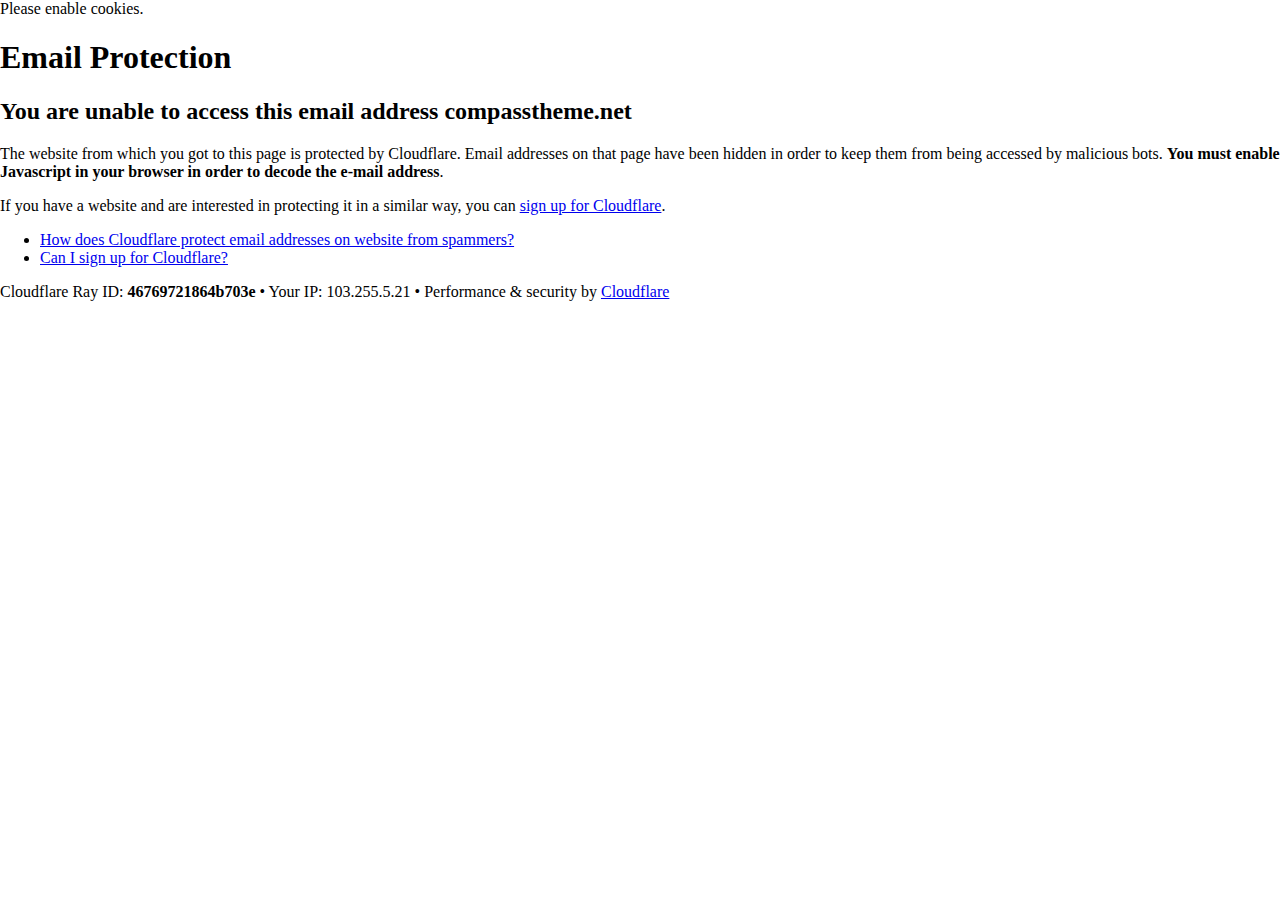
<file: Dolce-Bakery-Template/cdn-cgi/l/email-protection.html>
<!DOCTYPE html>
<!--[if lt IE 7]> <html class="no-js ie6 oldie" lang="en-US"> <![endif]-->
<!--[if IE 7]>    <html class="no-js ie7 oldie" lang="en-US"> <![endif]-->
<!--[if IE 8]>    <html class="no-js ie8 oldie" lang="en-US"> <![endif]-->
<!--[if gt IE 8]><!--> <html class="no-js" lang="en-US"> <!--<![endif]-->

<!-- Mirrored from dolce.compasstheme.net/cdn-cgi/l/email-protection by HTTrack Website Copier/3.x [XR&CO'2014], Wed, 10 Oct 2018 05:14:56 GMT -->
<!-- Added by HTTrack --><meta http-equiv="content-type" content="text/html;charset=UTF-8" /><!-- /Added by HTTrack -->
<head>
<title>Email Protection | Cloudflare</title>
<meta charset="UTF-8" />
<meta http-equiv="Content-Type" content="text/html; charset=UTF-8" />
<meta http-equiv="X-UA-Compatible" content="IE=Edge,chrome=1" />
<meta name="robots" content="noindex, nofollow" />
<meta name="viewport" content="width=device-width,initial-scale=1,maximum-scale=1" />
<link rel="stylesheet" id="cf_styles-css" href="http://dolce.compasstheme.net/cdn-cgi/styles/cf.errors.css" type="text/css" media="screen,projection" />
<!--[if lt IE 9]><link rel="stylesheet" id='cf_styles-ie-css' href="/cdn-cgi/styles/cf.errors.ie.css" type="text/css" media="screen,projection" /><![endif]-->
<style type="text/css">body{margin:0;padding:0}</style>


<!--[if gte IE 10]><!--><script type="text/javascript" src="http://dolce.compasstheme.net/cdn-cgi/scripts/zepto.min.js"></script><!--<![endif]-->
<!--[if gte IE 10]><!--><script type="text/javascript" src="http://dolce.compasstheme.net/cdn-cgi/scripts/cf.common.js"></script><!--<![endif]-->



</head>
<body>
  <div id="cf-wrapper">
    <div class="cf-alert cf-alert-error cf-cookie-error" id="cookie-alert" data-translate="enable_cookies">Please enable cookies.</div>
    <div id="cf-error-details" class="cf-error-details-wrapper">
      <div class="cf-wrapper cf-header cf-error-overview">
        <h1 data-translate="block_headline">Email Protection</h1>
        <h2 class="cf-subheadline"><span data-translate="unable_to_access">You are unable to access this email address</span> compasstheme.net</h2>
      </div><!-- /.header -->

      <div class="cf-section cf-wrapper">
        <div class="cf-columns two">
          <div class="cf-column">
            <p>The website from which you got to this page is protected by Cloudflare. Email addresses on that page have been hidden in order to keep them from being accessed by malicious bots. <strong>You must enable Javascript in your browser in order to decode the e-mail address</strong>.</p>
            <p>If you have a website and are interested in protecting it in a similar way, you can <a href="https://www.cloudflare.com/sign-up?utm_source=email_protection">sign up for Cloudflare</a>.</p>
          </div>

          <div class="cf-column">
            <div class="grid_4">
              <div class="rail">
                  <div class="panel">
                      <ul class="nobullets">
                        <li><a class="modal-link-faq" href="https://support.cloudflare.com/hc/en-us/articles/200170016-What-is-Email-Address-Obfuscation-">How does Cloudflare protect email addresses on website from spammers?</a></li>
                        <li><a class="modal-link-faq" href="https://support.cloudflare.com/hc/en-us/categories/200275218-Getting-Started">Can I sign up for Cloudflare?</a></li>
                    </ul>
                </div>
              </div>
            </div>
          </div>
        </div>
      </div><!-- /.section -->

      <div class="cf-error-footer cf-wrapper">
  <p>
    <span class="cf-footer-item">Cloudflare Ray ID: <strong>46769721864b703e</strong></span>
    <span class="cf-footer-separator">&bull;</span>
    <span class="cf-footer-item"><span>Your IP</span>: 103.255.5.21</span>
    <span class="cf-footer-separator">&bull;</span>
    <span class="cf-footer-item"><span>Performance &amp; security by</span> <a href="https://www.cloudflare.com/5xx-error-landing?utm_source=error_footer" id="brand_link" target="_blank">Cloudflare</a></span>
    
  </p>
</div><!-- /.error-footer -->


    </div><!-- /#cf-error-details -->
  </div><!-- /#cf-wrapper -->

  <script type="text/javascript">
  window._cf_translation = {};
  
  
</script>

</body>

<!-- Mirrored from dolce.compasstheme.net/cdn-cgi/l/email-protection by HTTrack Website Copier/3.x [XR&CO'2014], Wed, 10 Oct 2018 05:14:56 GMT -->
</html>
</file>
<file: Dolce-Bakery-Template/style.css>
body{color: #354655; font-family: 'Open Sans', sans-serif; font-size: 16px; line-height: 24px;}h1,h2,h3,h4,h5,h6{font-family: 'Josefin Sans', sans-serif; margin: 0 0 0.5em; text-transform: uppercase; line-height: 1.2em;}h1{color: #fff; font-size: 48px; font-weight: 700;}h2{color: #2A3844; font-size: 38px; font-weight: 700;}h3{color: #130929; font-size: 30px; font-weight: 700; letter-spacing: 3px;}h4{color: #354655; font-size: 24px; font-weight: 700;}h5{color: #495866; font-size: 20px; font-weight: 400;}h6{color: #25313B; font-family: 'Open Sans', sans-serif; font-size: 14px;}p{margin: 0 0 1.3em;}ul{margin: 0; padding: 0; list-style: none;}a:hover,a:focus{text-decoration: none;}.section-padding{padding: 120px 0;}.section-margin{margin-top: 72px;}.marginBottom-30{margin-bottom: 30px;}.custom-btn{position: relative; color: #fff; background: #FB6666; font-family: 'Josefin Sans', sans-serif; font-weight: 600; text-transform: uppercase; display: inline-block; padding: 10px 50px 10px 30px; border-radius: 30px;}.custom-btn i{position: absolute; top: 13px; right: 25px; -webkit-transition: .3s; -o-transition: .3s; transition: .3s;}.custom-btn:hover{color: #fff;}.custom-btn:hover i{right: 20px;}.custom-btn:focus{color: #fff;}/* 2. dolce-preloader */.spinner{width: 40px; height: 40px; margin: 100px auto; background-color: #FB6666; border-radius: 100%; -webkit-animation: sk-scaleout 1.0s infinite ease-in-out; animation: sk-scaleout 1.0s infinite ease-in-out;}@-webkit-keyframes sk-scaleout{0%{-webkit-transform: scale(0)}100%{-webkit-transform: scale(1.0); opacity: 0;}}@keyframes sk-scaleout{0%{-webkit-transform: scale(0); transform: scale(0);}100%{-webkit-transform: scale(1.0); transform: scale(1.0); opacity: 0;}}.dolce-preloader{position: fixed; top: 0; left: 0; width: 100%; height: 100%; background: #fff; z-index: 9999;}.spinner{position: absolute; top: 50%; left: 50%; margin: 0; margin-top: -20px; margin-left: -20px;}/* 3. header-area */.header-area{position: relative; width: 100%; z-index: 9998;}/* 3.1. header-top */.header-top{color: #fff; background: #130929; padding: 12px 0; overflow: hidden;}.header-top-info{display: -webkit-box; display: -ms-flexbox; display: flex;}.lg-marginRight-15{margin-right: 15px;}.header-top-info .phone,.header-top-info .email{margin-left: 15px;}.header-top-info i{color: #FB6666; padding-right: 5px;}.header-top-info span{font-size: 14px;}.header-top-icons ul{float: right; padding-top: 3px;}.header-top-icons ul li{display: inline; margin-left: 7px;}.header-top-icons ul li a i{color: #fff; font-size: 20px; -webkit-transition: .2s; -o-transition: .2s; transition: .2s;}.header-top-icons ul li a i:hover{color: #FB6666;}/* 3.2. header-menu */.header-menu{padding: 24px 0; position: relative; -webkit-transition: .3s; -o-transition: .3s; transition: .3s;}.custom-navbar i{position: absolute; top: -38px; right: 14px; color: #FB6666; background: #fafafa; font-size: 24px; display: inline-block; padding: 5px 8px; border: 1px solid #bfbfbf; border-radius: 3px; cursor: pointer; z-index: 9998; display: none;}.main-menu ul{float: right;}.main-menu ul li{display: inline;}.main-menu ul li a{color: #5D6A76; font-family: 'Josefin Sans', sans-serif; font-weight: 600; text-transform: uppercase; display: inline-block; padding: 12px 10px; -webkit-transition: .3s; -o-transition: .3s; transition: .3s;}.main-menu ul li i{font-size: 20px; padding: 10px 0 10px 10px; -webkit-transition: .3s; -o-transition: .3s; transition: .3s; cursor: pointer;}.main-menu ul li.active a,.main-menu ul li:hover a{color: #FB6666;}.main-menu ul li i.active{color: #FB6666;}.cart-box{width: 270px; border: 1px solid #bfbfbf; padding: 24px; position: absolute; top: 82px; right: 0; background: #fff; opacity: 0; visibility: hidden; -webkit-transition: .5s; -o-transition: .5s; transition: .5s;}.cart-box.active{top: 72px; opacity: 1; visibility: visible;}.cart-box hr{border: 0; border-bottom: 1px solid #eee;}.single-cart{display: -webkit-box; display: -ms-flexbox; display: flex;}.single-cart img{width: 60px; height: 60px; display: block; border: 1px solid #eee; -webkit-box-sizing: border-box; box-sizing: border-box; background: #fafafa;}.cart-image{width: 35%;}.cart-details{width: 55%;}.cart-details span{font-weight: 700; text-transform: uppercase;}.cart-details p{font-size: 14px;}.close-icon{width: 10%;}.close-icon i{color: #bfbfbf; font-size: 14px; border: 1px solid #eee; background: #fafafa; padding: 3px 5px; cursor: pointer;}.total-price span{font-weight: 700; text-transform: uppercase;}.total-price span:nth-child(2){float: right;}.cart-btn{margin-top: 24px;}.cart-btn a{color: #fff; background: #130929; display: inline-block; padding: 7px; text-transform: uppercase; font-size: 12px; font-weight: 700; width: 48%; text-align: center; -webkit-transition: .3s; -o-transition: .3s; transition: .3s;}.cart-btn a.view-cart{float: left; overflow: hidden; margin-right: 4%;}.cart-btn a.view-cart:hover{background: #FB6666;}.cart-btn a.checkout{background: #FB6666;}.cart-btn a.checkout:hover{background: #130929;}/* 3.3. sticky-css */.is-sticky .header-menu{position: absolute; top: 0; left: 0; width: 100%; background: #130929;}.is-sticky .logo-area a h3{color: #fff; border-bottom: 5px solid #fff; display: inline-block; margin: 0;}.is-sticky .main-menu ul li a,.is-sticky .main-menu ul li i{color: #fff;}.is-sticky .main-menu ul li:hover a,.is-sticky .main-menu ul li i:hover,.is-sticky .main-menu ul .active a{color: #FB6666;}/* 4. welcome-area */.single-slide-bg{color: #fff; text-align: center; background-color: #bfbfbf; background-repeat: no-repeat; background-position: center; background-size: cover; overflow: hidden;}.single-slide-1{background-image: url('assets/images/hero-bg1.jpg');}.single-slide-2{background-image: url('assets/images/hero-bg2.jpg');}.single-slide-3{background-image: url('assets/images/hero-bg3.jpg');}.slide-shade{background: rgba(0, 0, 0, 0.6); padding: 300px 0;}/* 4.1. owl-dots */.slider-area.owl-carousel .owl-dots{position: absolute; top: 50%; right: 50px; -webkit-transform: translateY(-50%); -ms-transform: translateY(-50%); transform: translateY(-50%);}.slider-area.owl-carousel .owl-dot{width: 20px; height: 5px; background: #fff; border-radius: 1px; display: block; margin: 12px 0;}.slider-area.owl-carousel .owl-dot.active{width: 30px; background: #FB6666;}/* 5. deal-area */.deal-bg{height: 370px; background-color: #bfbfbf; background-image: url('assets/images/deal-bg.jpg'); background-repeat: no-repeat; background-position: center; background-size: cover;}.deal-countdown span.price{color: #B9B3C5; font-size: 39px; font-family: 'Josefin Sans', sans-serif; font-weight: 700; margin-right: 10px; text-decoration: line-through;}.deal-countdown span.discount{color: #FB6666; font-size: 39px; font-family: 'Josefin Sans', sans-serif; font-weight: 700; margin-left: 10px;}ul.countdown{list-style: none; margin: 48px 0 24px; padding: 0; display: block; text-align: center;}ul.countdown li{display: inline-block;}ul.countdown li span{color: #2A3844; font-size: 39px; font-family: 'Josefin Sans', sans-serif; font-weight: 700;}ul.countdown li.seperator{font-size: 30px; font-family: 'Josefin Sans', sans-serif; font-weight: 700; vertical-align: top; margin: 0 5px;}ul.countdown li p{color: #354655; text-transform: capitalize;}/* 6. about-area */.about-area{background: #FAFAFA;}.single-achievement img{width: 150px; height: 150px; display: block; margin-bottom: 24px; -webkit-transition: .3s; -o-transition: .3s; transition: .3s;}.single-achievement img:hover{-webkit-transform: scale(1.1); -ms-transform: scale(1.1); transform: scale(1.1);}/* 7. food-menu-area */.single-food-menu{display: -webkit-box; display: -ms-flexbox; display: flex;}.single-food-menu.lg-marginBottom-0,.single-food-menu.lg-marginBottom-0{margin-bottom: 0;}.food-menu-image img{width: 70px; height: 70px; display: block;}.food-menu-content{position: relative; padding-left: 24px;}.food-menu-content h5:nth-child(2){position: absolute; top: 0; right: 0; color: #FB6666; font-weight: 700;}.food-menu-content hr{margin: 10px 0; border: 0; border-top: 1px dashed #25313B;}/* 8. product-area */.product-area{background: #FAFAFA;}.single-product{display: -webkit-box; display: -ms-flexbox; display: flex;}.product-image img{width: 100px; height: 100px; display: block;}.product-content{padding-left: 24px;}.review-star ul li{display: inline; margin-right: 5px;}.review-star ul li i{color: #FB6666; font-size: 20px;}.review-star ul li:nth-child(5) i{color: #B9B3C5;}/* 9. testimonial-area */.testimonial-area{background-color: #bfbfbf; background-image: url('assets/images/testimonial-bg.jpg'); background-repeat: repeat; background-position: center; background-size: cover; overflow: hidden;}.testimonial-shade{background: rgba(0, 0, 0, 0.6);}.single-testimonial{background: #fff; display: -webkit-box; display: -ms-flexbox; display: flex;}.single-testimonial-bg{width: 35%; height: 290px; background-color: #bfbfbf; background-repeat: no-repeat; background-position: center; background-size: cover; overflow: hidden;}.single-testimonial-bg1{background-image: url('assets/images/testimonial-bg1.jpg');}.single-testimonial-bg2{background-image: url('assets/images/testimonial-bg2.jpg');}.single-testimonial-quote{width: 65%; padding: 24px;}.single-testimonial-quote ul{margin-bottom: 24px;}/* 10. blog-area */.single-blog-bg{height: 370px; margin-bottom: 24px; background-color: #bfbfbf; background-repeat: no-repeat; background-position: center; background-size: cover; overflow: hidden; position: relative;}.single-blog-bg:after{content: ""; position: absolute; top: 0; left: 0; width: 100%; height: 100%; background: rgba(255, 255, 255, .3); -webkit-transition: .3s; -o-transition: .3s; transition: .3s; opacity: 0; visibility: hidden;}.single-blog:hover .single-blog-bg:after{opacity: 1; visibility: visible;}.single-blog-bg1{background-image: url('assets/images/single-blog-bg1.jpg');}.single-blog-bg2{background-image: url('assets/images/single-blog-bg2.jpg');}.single-blog-bg3{background-image: url('assets/images/single-blog-bg3.jpg');}.single-blog p{margin-top: 20px;}.blog-btn{margin-top: 48px;}.read-more-btn{color: #FB6666; background: transparent; font-family: 'Josefin Sans', sans-serif; text-transform: uppercase; display: inline-block; padding: 10px 20px 10px 0; border-radius: 50px; -webkit-transition: .3s; -o-transition: .3s; transition: .3s;}.read-more-btn:hover{color: #fff; background: #FB6666; padding: 10px 20px;}/* 11. contact-area */.contact-area{background-color: #bfbfbf; background-image: url('assets/images/contact-bg.jpg'); background-repeat: no-repeat; background-position: center; background-size: cover; overflow: hidden;}.contact-shade{background: rgba(0, 0, 0, 0.5);}.contact-details{background: -webkit-gradient(linear, left top, right top, color-stop(62%, #fff), color-stop(38%, #130929)); background: -webkit-linear-gradient(left, #fff 62%, #130929 38%); background: -o-linear-gradient(left, #fff 62%, #130929 38%); background: linear-gradient(to right, #fff 62%, #130929 38%); padding: 72px 48px; overflow: hidden;}.contact-form form{margin-top: 48px;}.contact-form form .name-input,.contact-form form .phone-input{width: 48%; float: left; overflow: hidden;}.contact-form form .phone-input{margin-left: 4%;}.contact-form form input,.contact-form form textarea{width: 100%; border: 1px solid #25313B; -webkit-box-sizing: border-box; box-sizing: border-box; padding: 10px;}.contact-form form label{color: #5D6A76; font-family: 'Josefin Sans', sans-serif; font-weight: 600; text-transform: uppercase;}.contact-form .lg-marginBottom-24{margin-bottom: 24px;}.contact-form form a.custom-btn{margin-top: 48px;}.contact-address,.contact-address h4{color: #fff;}.contact-address p i{color: #FB6666; padding-right: 5px;}.marginBottom-50{margin-bottom: 50px;}/* 12. brand-area */.single-brand img{width: 160px; height: 80px; display: inline-block; -webkit-transition: .3s; -o-transition: .3s; transition: .3s;}.single-brand img:hover{-webkit-transform: scale(1.1); -ms-transform: scale(1.1); transform: scale(1.1); -webkit-box-shadow: 0px 0px 20px 3px #eee; box-shadow: 0px 0px 20px 3px #eee;}/* 13. footer-area */.footer-area{color: #fff; background: #130929; overflow: hidden;}/* 13.1. footer-widget */.footer-widget{border-bottom: 1px solid #442942;}.single-widget h4{color: #fff;}.footer-widget-icons ul li{display: inline; margin-right: 7px;}.footer-widget-icons ul li a i{color: #fff; font-size: 20px; -webkit-transition: .2s; -o-transition: .2s; transition: .2s;}.footer-widget-icons ul li a i:hover{color: #FB6666;}.single-widget form input{width: 100%; border: 1px solid #fff; -webkit-box-sizing: border-box; box-sizing: border-box; padding: 10px; background: transparent;}.single-widget form input[type="text"],.single-widget form input[type="email"]{margin-bottom: 24px;}.single-widget form input[type="submit"]{font-family: 'Josefin Sans', sans-serif; font-weight: 600; text-transform: uppercase; -webkit-transition: .3s; -o-transition: .3s; transition: .3s;}.single-widget form input[type="submit"]:hover{border: 1px solid #FB6666;}/* 13.2. footer-copyright */.footer-copyright{padding: 24px 0;}.footer-copyright a{color: #FB6666;}
</file>
<file: Dolce-Bakery-Template/assets/css/responsive.css>
/*-------------------------------------------------------*template-name: Dolce - Bakery HTML Templatetemplate-url: http://dolce.compasstheme.net/author-name: NaeemEntrepreneurauthor-url: https://themeforest.net/user/naeementrepreneurversion: 1.0*-------------------------------------------------------*//*-- medium-layout-1280px --*/@media only screen and (min-width: 992px) and (max-width: 1200px){.deal-bg{height: 335px;}.single-product h5{font-size: 19px;}.single-testimonial-bg{width: 40%; height: 300px;}.single-testimonial-quote{width: 60%;}.single-testimonial-quote ul{margin-bottom: 12px;}.single-blog-bg{height: 270px;}.single-brand img{width: 130px; height: 70px;}}/*-- tablet-layout-768px --*/@media only screen and (min-width: 768px) and (max-width: 991px){.section-padding{padding: 96px 0;}.section-margin{margin-top: 72px;}.sm-marginTop-30{margin-top: 30px;}.sm-marginBottom-30{margin-bottom: 30px;}.sm-marginBottom-50{margin-bottom: 50px;}.custom-navbar i{display: block;}.main-menu ul{display: none; position: absolute; top: 25px; left: 0; width: 100%; background: rgba(19, 9, 41, .9); padding: 20px; border: 1px solid #442942; -webkit-box-sizing: border-box; box-sizing: border-box;}.main-menu ul li a{width: 32.94%; display: inline-block;}.main-menu ul li a, .main-menu ul li i{color: #fff;}.cart-box{width: 250px; top: 35px; left: 0;}.cart-box.active{top: 25px;}.slide-shade{padding: 250px 0;}.slider-area.owl-carousel .owl-dots{display: none;}.deal-bg{height: 250px;}.achievements{text-align: center;}.single-achievement img{margin: auto; margin-bottom: 24px;}.single-testimonial-bg{height: 320px;}.contact-details{background: -webkit-gradient(linear, left top, left bottom, color-stop(52%, #fff), color-stop(48%, #130929)); background: -webkit-linear-gradient(top, #fff 52%, #130929 48%); background: -o-linear-gradient(top, #fff 52%, #130929 48%); background: linear-gradient(to bottom, #fff 52%, #130929 48%);}.contact-address{margin-top: 96px;}}/*-- wide-mobile-layout-480px --*/@media only screen and (min-width: 480px) and (max-width: 767px){.single-brand.xs-marginBottom-30{margin-bottom: 0;}.wideXS-marginBottom-30{margin-bottom: 30px !important;}.main-menu ul li a{padding: 10px;}ul.countdown li p{font-size: 16px !important;}.single-brand{width: 50%; float: left; overflow: hidden;}}/*-- mobile-layout-320px --*/@media only screen and (max-width: 767px){h2{font-size: 36px;}.section-padding{padding: 96px 0;}.section-margin{margin-top: 72px;}.xs-marginBottom-50{margin-bottom: 50px !important;}.xs-marginBottom-30{margin-bottom: 30px;}.marginBottom-30{margin-bottom: 0;}.header-top{padding: 24px 0; text-align: center;}.header-top-info{overflow: hidden;}.header-top-info{display: inherit;}.header-top-info .phone, .header-top-info .email{margin-left: 0;}.header-top-info span{margin-bottom: 12px; display: inline-block;}.header-top-icons ul{float: none; padding-top: 10px;}.header-top-icons ul li{margin-left: 0; margin: 0 5px;}.header-top-icons ul li a i:hover{color: #fff;}.custom-navbar i{display: block;}.main-menu ul{display: none; position: absolute; top: 25px; left: 0; width: 100%; background: rgba(19, 9, 41, .9); padding: 10px; border: 1px solid #442942; -webkit-box-sizing: border-box; box-sizing: border-box;}.main-menu ul li a{width: 50%; float: left; display: inline-block;}.main-menu ul li a, .main-menu ul li i{color: #fff;}.cart-box{width: 250px; top: 36px;}.cart-box.active{top: 26px;}.slide-shade{padding: 200px 0;}.slider-area.owl-carousel .owl-dots{display: none;}.welcome-area .custom-btn{margin-top: 24px;}.deal-bg{display: none;}ul.countdown li.seperator{margin: 0 4px;}ul.countdown li p{font-size: 13px;}.achievements{text-align: center;}.single-achievement img{margin: auto; margin-bottom: 24px;}.single-food-menu{display: inherit;}.food-menu-image img{margin: auto; margin-bottom: 24px; width: 100px; height: 100px;}.food-menu-content{padding-left: 0;}.products{text-align: center;}.single-product{display: inherit;}.product-image img{margin: auto;}.product-content{padding-left: 0;}.single-testimonial-bg{display: none;}.single-testimonial-quote{width: 100%; padding: 24px 18px;}.contact-details{background: -webkit-gradient(linear, left top, left bottom, color-stop(57%, #fff), color-stop(43%, #130929)); background: -webkit-linear-gradient(top, #fff 57%, #130929 43%); background: -o-linear-gradient(top, #fff 57%, #130929 43%); background: linear-gradient(to bottom, #fff 57%, #130929 43%); padding: 48px 0;}.contact-address{margin-top: 96px;}.contact-form form .name-input, .contact-form form .phone-input{width: 100%; float: none;}.contact-form form .phone-input{margin-left: 0;}.footer-widget-icons ul li a i:hover{color: #fff;}}
</file>
